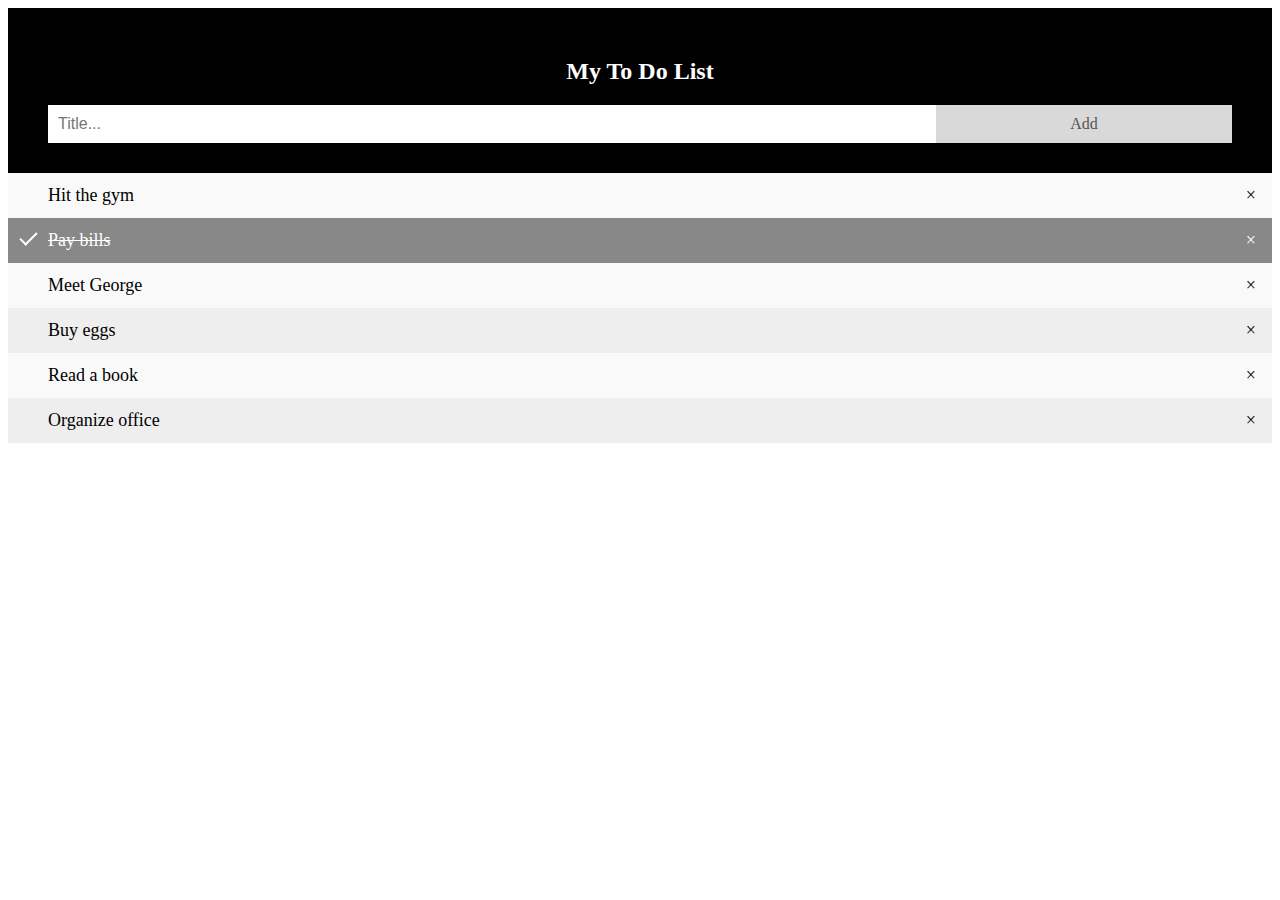
<file: Assignment 10(Todo App)/index.html>
<!DOCTYPE html>
<html lang="en">
<head>
    <meta charset="UTF-8">
    <meta name="viewport" content="width=device-width, initial-scale=1.0">
    <title>Document</title>
    <link rel="stylesheet" href="style.css" />
</head>
<body>
    <div id="myDIV" class="header">
        <h2>My To Do List</h2>
        <input type="text" id="myInput" placeholder="Title...">
        <span onclick="newElement()" class="addBtn">Add</span>
      </div>
      
      <ul id="myUL">
        <li>Hit the gym</li>
        <li class="checked">Pay bills</li>
        <li>Meet George</li>
        <li>Buy eggs</li>
        <li>Read a book</li>
        <li>Organize office</li>
      </ul>
      <script>
          var myNodelist = document.getElementsByTagName("LI");
var i;
for (i = 0; i < myNodelist.length; i++) {
  var span = document.createElement("SPAN");
  var txt = document.createTextNode("\u00D7");
  span.className = "close";
  span.appendChild(txt);
  myNodelist[i].appendChild(span);
}

// Click on a close button to hide the current list item
var close = document.getElementsByClassName("close");
var i;
for (i = 0; i < close.length; i++) {
  close[i].onclick = function() {
    var div = this.parentElement;
    div.style.display = "none";
  }
}

// Add a "checked" symbol when clicking on a list item
var list = document.querySelector('ul');
list.addEventListener('click', function(ev) {
  if (ev.target.tagName === 'LI') {
    ev.target.classList.toggle('checked');
  }
}, false);

// Create a new list item when clicking on the "Add" button
function newElement() {
  var li = document.createElement("li");
  var inputValue = document.getElementById("myInput").value;
  var t = document.createTextNode(inputValue);
  li.appendChild(t);
  if (inputValue === '') {
    alert("You must write something!");
  } else {
    document.getElementById("myUL").appendChild(li);
  }
  document.getElementById("myInput").value = "";

  var span = document.createElement("SPAN");
  var txt = document.createTextNode("\u00D7");
  span.className = "close";
  span.appendChild(txt);
  li.appendChild(span);

  for (i = 0; i < close.length; i++) {
    close[i].onclick = function() {
      var div = this.parentElement;
      div.style.display = "none";
    }
  }
}
      </script>
</body>
</html>
</file>
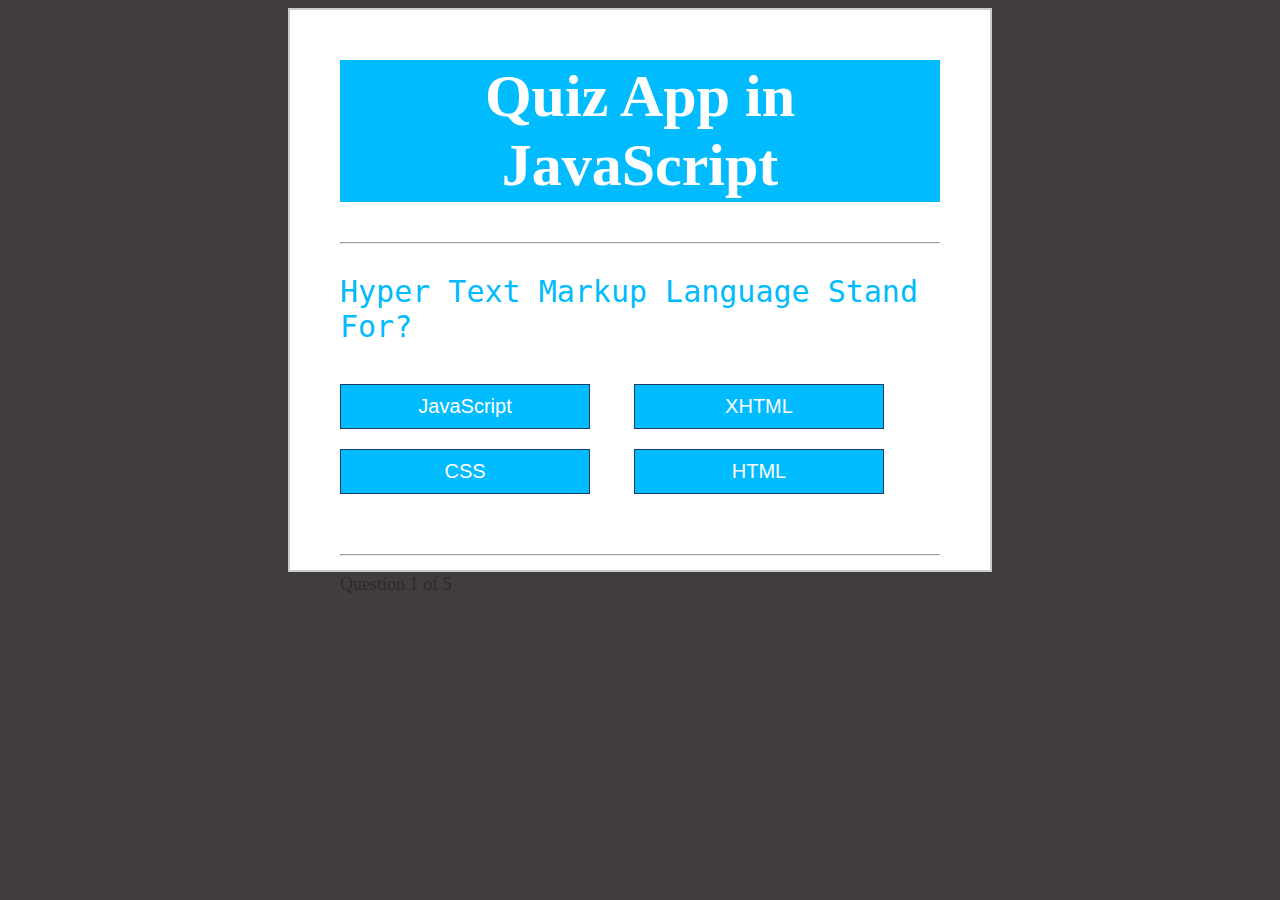
<file: assignment 11/index.html>
<!DOCTYPE html>
<!-- code by webdevtrick (https://webdevtrick.com) -->
<html>
<head lang="en">
    <meta charset="UTF-8">
    <title>Quiz</title>
    <link rel="stylesheet" type="text/css" href="style.css">
</head>
<body>
    <div class="grid">
        <div id="quiz">
            <h1>Quiz App in JavaScript  </h1>
            <hr style="margin-bottom: 20px">

            <p id="question"></p>

            <div class="buttons">
                <button id="btn0"><span id="choice0"></span></button>
                <button id="btn1"><span id="choice1"></span></button>
                <button id="btn2"><span id="choice2"></span></button>
                <button id="btn3"><span id="choice3"></span></button>
            </div>

            <hr style="margin-top: 50px">
            <footer>
                <p id="progress">Question x of y</p>
            </footer>
        </div>
    </div>


<script src="question.js"></script>

</body>
</html>
</file>
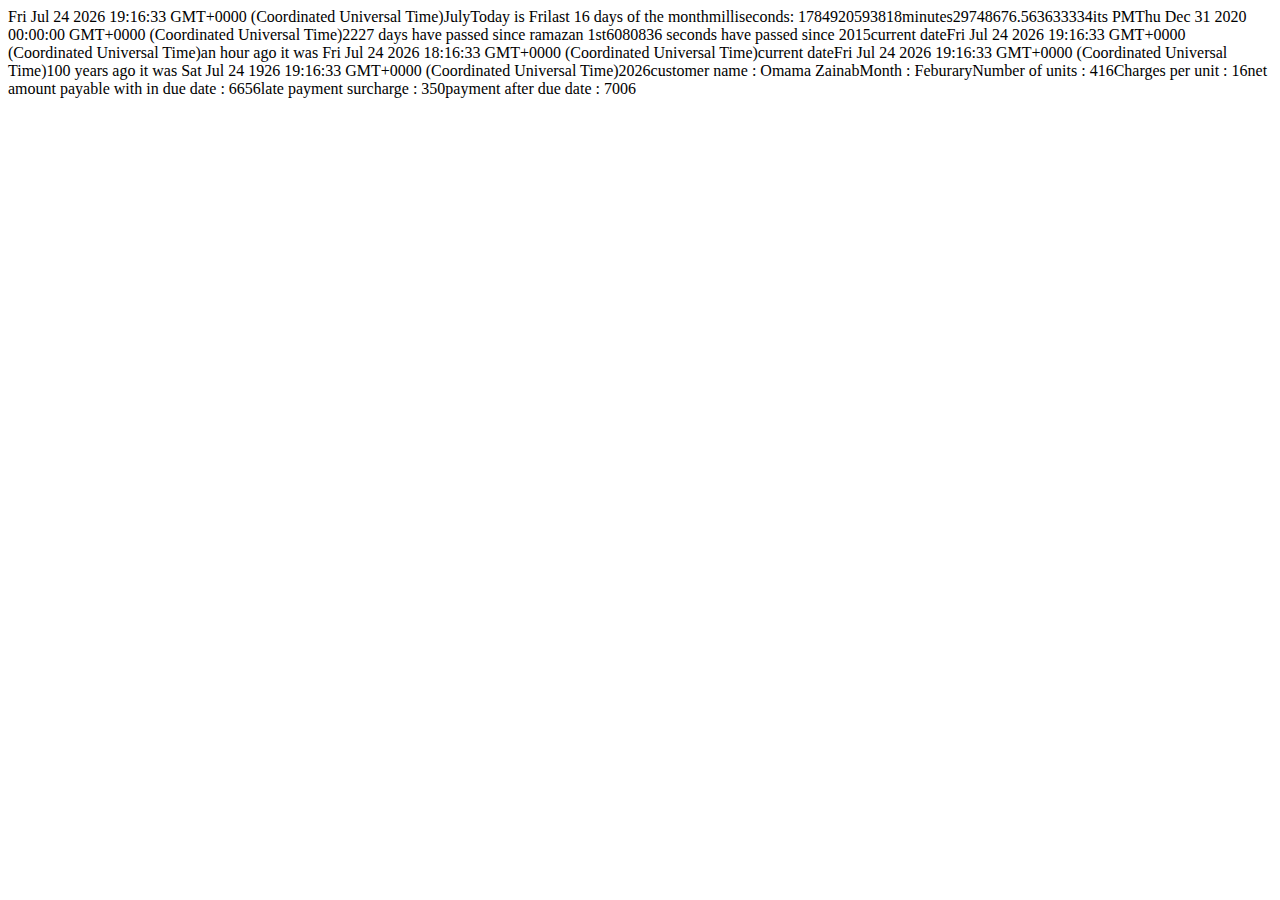
<file: assignment 6/index.html>
<!DOCTYPE html>
<html lang="en">
<head>
    <meta charset="UTF-8">
    <meta name="viewport" content="width=\, initial-scale=1.0">

    <title>Document</title>
</head>
<body>
    <script src="chapter 31-34.js"></script>
</body>
</html>
</file>
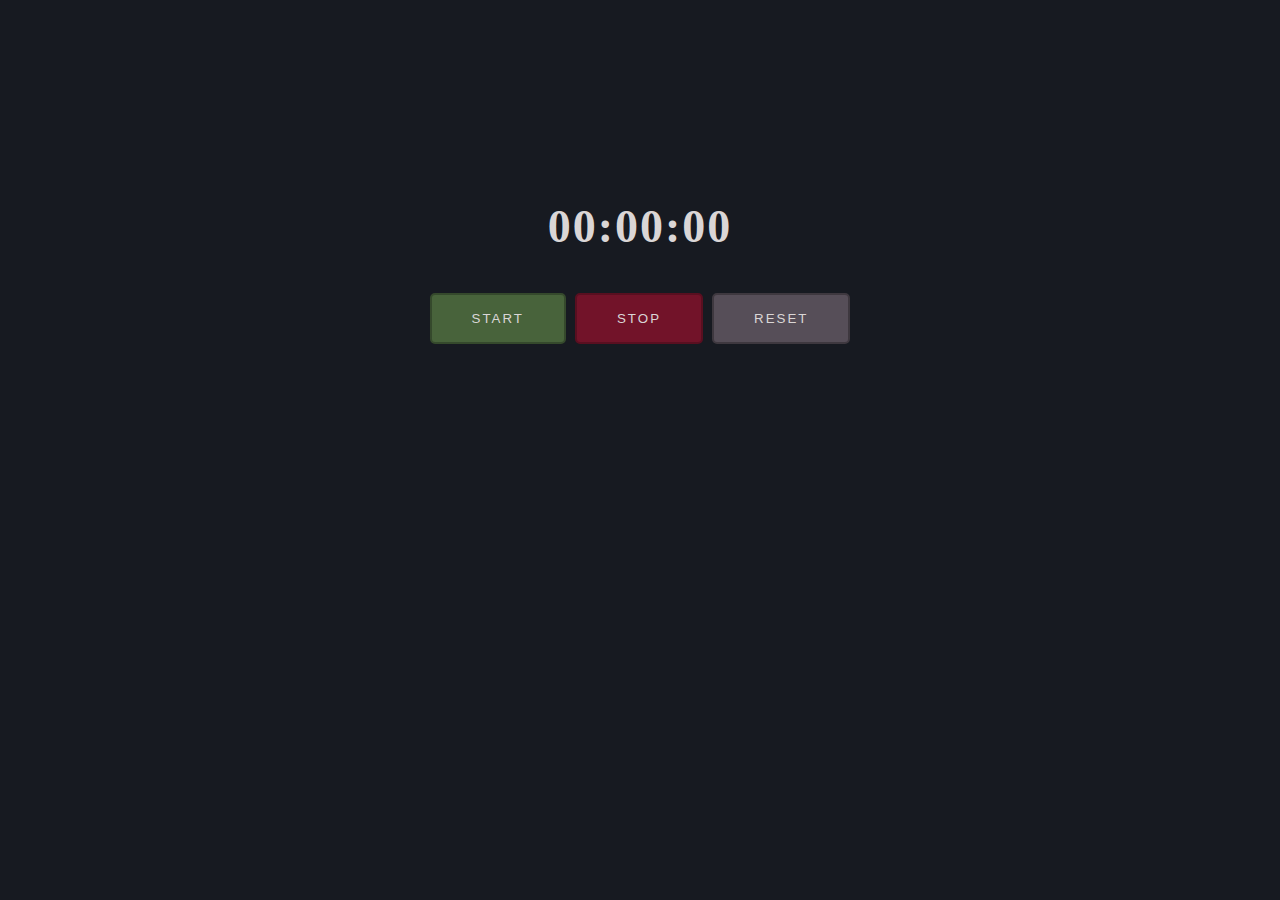
<file: Assignment 8(Stop watch)/index.html>
<!DOCTYPE html>
<html lang="en">
<head>
    <meta charset="UTF-8">
    <meta name="viewport" content="width=device-width, initial-scale=1.0">
    <title>Document</title>
    <link href="style.css" rel="stylesheet" type="text/css" media="all">

</head>
    <link href="style.css" rel="stylesheet" type="text/css" media="all">

<body>

<h2><time>00:00:00</time></h2>
<button id="start">START</button>
<button id="stop">STOP</button>
<button id="clear">RESET</button>

</body>
<script>
    var h1 = document.getElementsByTagName('h2')[0],
    start = document.getElementById('start'),
    stop = document.getElementById('stop'),
    clear = document.getElementById('clear'),
    seconds = 0, minutes = 0, hours = 0,
    t;

function add() {
    seconds++;
    if (seconds >= 60) {
        seconds = 0;
        minutes++;
        if (minutes >= 60) {
            minutes = 0;
            hours++;
        }
    }
    
    h1.textContent = (hours ? (hours > 9 ? hours : "0" + hours) : "00") + ":" + (minutes ? (minutes > 9 ? minutes : "0" + minutes) : "00") + ":" + (seconds > 9 ? seconds : "0" + seconds);

    timer();
}
function timer() {
    t = setTimeout(add, 1000);
}
timer();


/* Start button */
start.onclick = timer;

/* Stop button */
stop.onclick = function() {
    clearTimeout(t);
}

/* Clear button */
clear.onclick = function() {
    h1.textContent = "00:00:00";
    seconds = 0; minutes = 0; hours = 0;
}
</script>
</html>
</file>
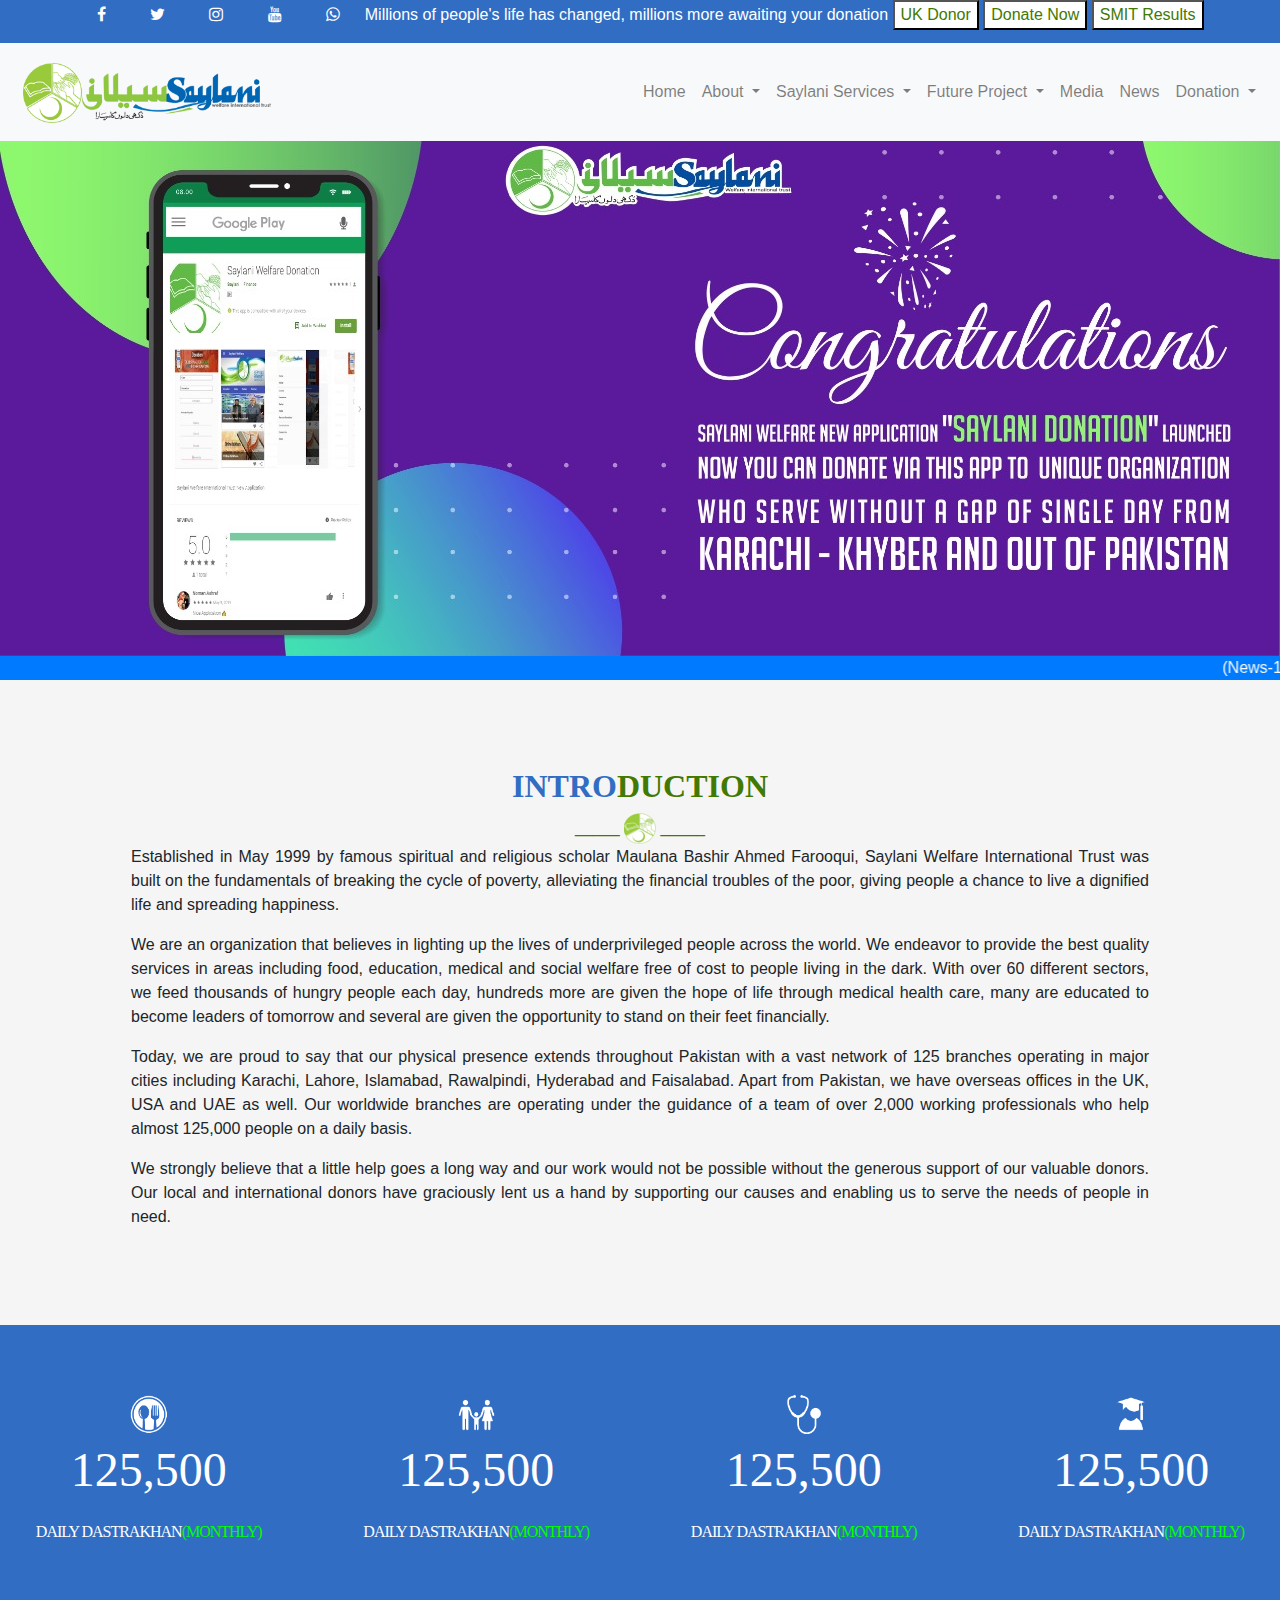
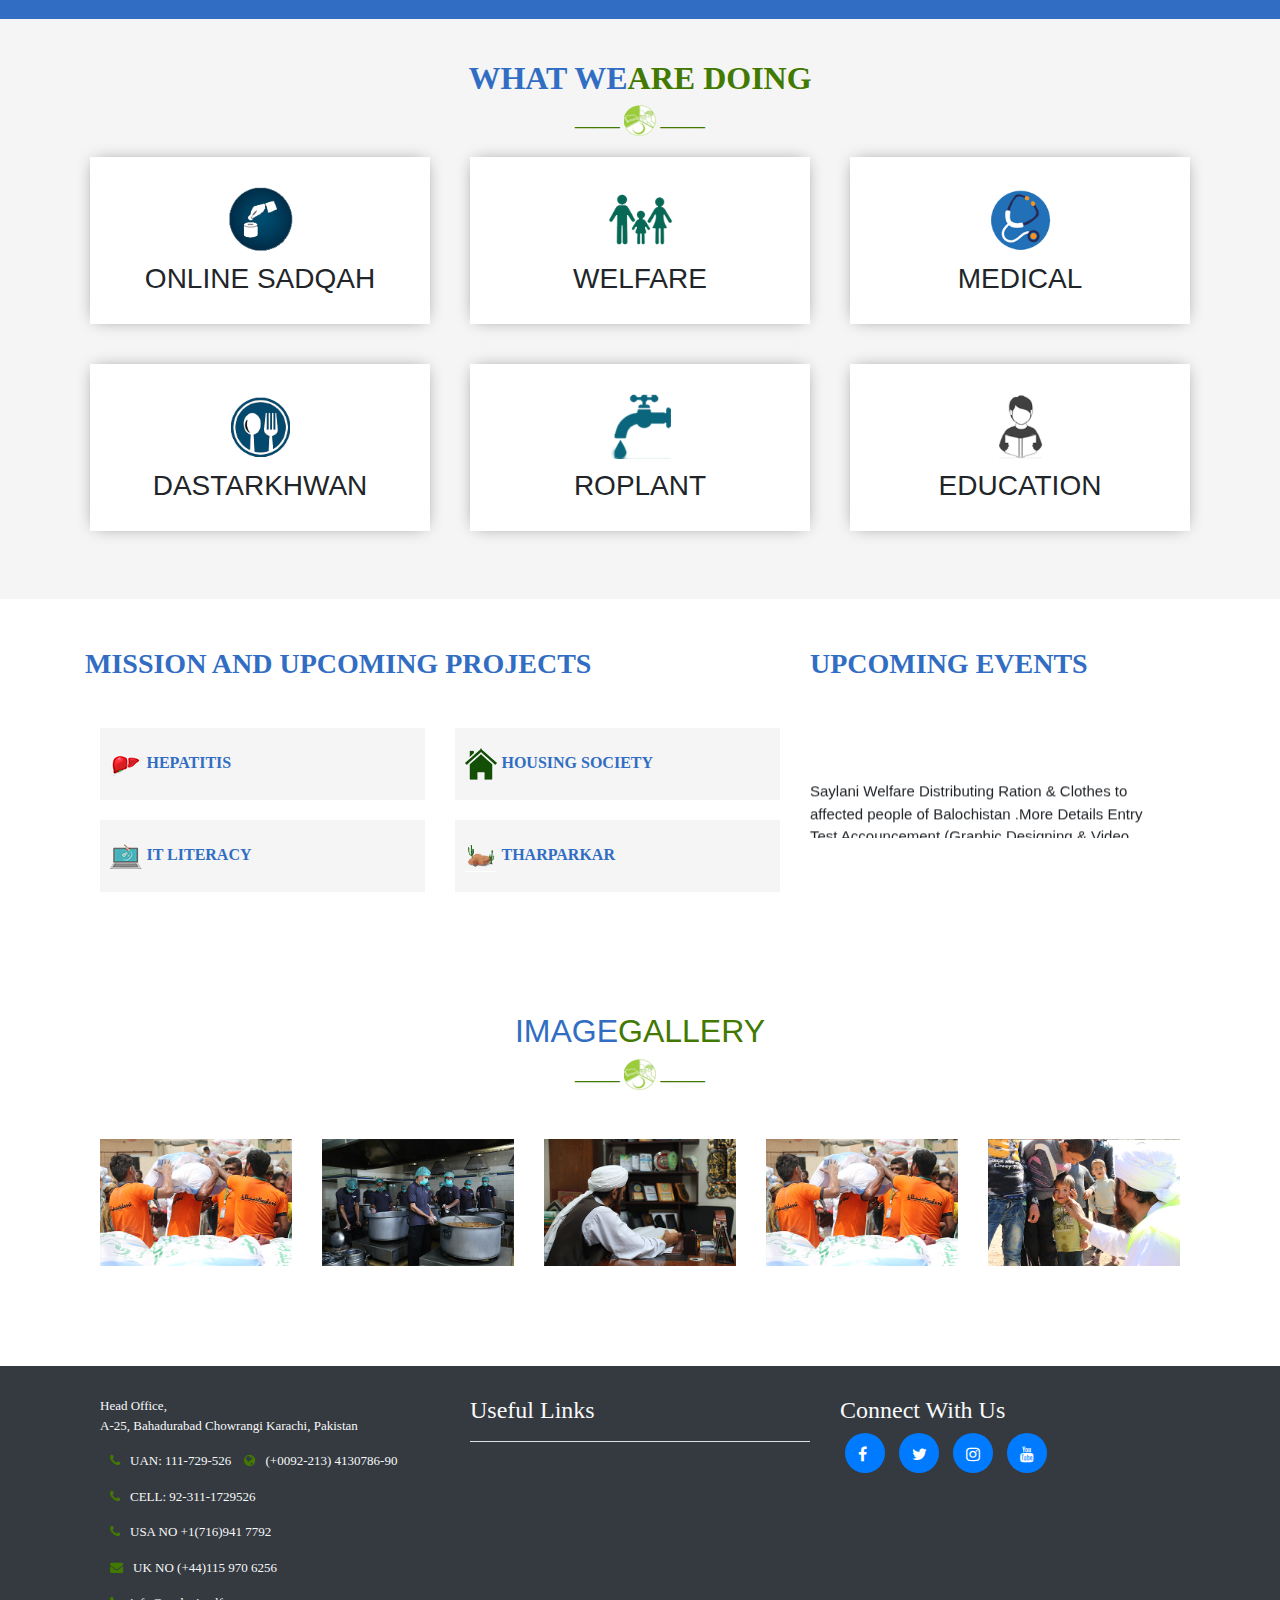
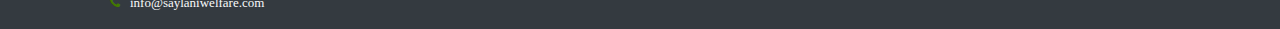
<file: assignment3/index.html>
<!DOCTYPE html>
<html lang="en">

<head>
    <meta charset="UTF-8">
    <meta name="viewport" content="width=device-width, initial-scale=1.0">
    <title>Document</title>
    <link rel="stylesheet" href="https://cdnjs.cloudflare.com/ajax/libs/font-awesome/4.7.0/css/font-awesome.min.css">
    <link rel="stylesheet" href="https://maxcdn.bootstrapcdn.com/bootstrap/4.0.0/css/bootstrap.min.css"
        integrity="sha384-Gn5384xqQ1aoWXA+058RXPxPg6fy4IWvTNh0E263XmFcJlSAwiGgFAW/dAiS6JXm" crossorigin="anonymous">
    <link rel="stylesheet" href="css/navbar_1.css">
    <link rel="stylesheet" href="css/section1&2.css">
    <link rel="stylesheet" href="css/section3.css">
    <link rel="stylesheet" href="css/section4.css">
    <link rel="stylesheet" href="css/footer.css">
    <style>
        .logo {
            height: 8vh;
        }

        .dropdown-menu {
            border: none;
            /* background-color: inherit; */
        }

        .green-text {
            color: #427900;
        }

        .carousel-inner>img {
            width: 100%;
        }

        .nav-item:hover {
            background-color: #316DC3;
            border-radius: 22px;
            /* color: white !important; */
        }
        .nav-link:hover{
            color: white !important;
        }
    </style>
</head>

<body>
    <div class="nav1">
        <div class="social-sites">
            <ul>
                <li><span><i class="fa fa-facebook"></i></span></li>
                <li> <span><i class="fa fa-twitter"></i></span></li>
                <li><span><i class="fa fa-instagram"></i></span></li>
                <li><span><i class="fa fa-youtube"></i></span></li>
                <li><span><i class="fa fa-whatsapp"></i></span></li>
            </ul>
        </div>

        <div class="headline">
            <p>Millions of people's life has changed, millions more awaiting your donation</p>
        </div>
        <div class="header-buttons">
            <button>UK Donor</button>
            <button>Donate Now</button>
            <button>SMIT Results</button>
        </div>
    </div>

    <div class="sticky-top">
        <nav class="navbar navbar-expand-md navbar-light bg-light sticky-top">
            <a class="navbar-brand" href="#"><img src="images/Saylani-logo.png" class="logo" alt=""></a>
            <button class="navbar-toggler" type="button" data-toggle="collapse" data-target="#navbarNav"
                aria-controls="navbarNav" aria-expanded="false" aria-label="Toggle navigation">
                <span class="navbar-toggler-icon"></span>
            </button>
            <div class="collapse navbar-collapse" id="navbarNav">
                <ul class="navbar-nav ml-auto">
                    <li class="nav-item">
                        <a class="nav-link" href="#">Home</a>
                    </li>
                    <li class="nav-item dropdown">
                        <a class="nav-link dropdown-toggle" href="#" id="navbarDropdown" role="button"
                            data-toggle="dropdown" aria-haspopup="true" aria-expanded="false">
                            About
                        </a>
                        <div class="dropdown-menu" aria-labelledby="navbarDropdown">
                            <a class="dropdown-item" href="#">Introduction</a>
                            <a class="dropdown-item" href="#">Chairman Message</a>
                            <a class="dropdown-item" href="#">Saylani Annual Report</a>
                        </div>
                    </li>
                    <li class="nav-item dropdown">
                        <a class="nav-link dropdown-toggle" href="#" id="navbarDropdown" role="button"
                            data-toggle="dropdown" aria-haspopup="true" aria-expanded="false">
                            Saylani Services
                        </a>
                        <div class="dropdown-menu" aria-labelledby="navbarDropdown">
                            <a class="dropdown-item" href="#">Education</a>
                            <a class="dropdown-item" href="#">Medical</a>
                            <a class="dropdown-item" href="#">Welfare</a>
                            <a class="dropdown-item" href="#">Hajj Application form</a>
                            <a class="dropdown-item" href="#">Saylani Dastarkhwan</a>
                            <a class="dropdown-item" href="#">Saylani RO Plant</a>
                            <a class="dropdown-item" href="#">Online Sadqah</a>
                            <a class="dropdown-item" href="#">Online Taweezat/ Istekhara</a>
                        </div>
                    </li>

                    <li class="nav-item dropdown">
                        <a class="nav-link dropdown-toggle" href="#" id="navbarDropdown" role="button"
                            data-toggle="dropdown" aria-haspopup="true" aria-expanded="false">
                            Future Project
                        </a>
                        <div class="dropdown-menu" aria-labelledby="navbarDropdown">
                            <a class="dropdown-item" href="#">Saylani University</a>
                            <a class="dropdown-item" href="#">Saylani City</a>
                        </div>
                    </li>
                    <li class="nav-item">
                        <a class="nav-link" href="#">Media</a>
                    </li>
                    <li class="nav-item">
                        <a class="nav-link" href="#">News</a>
                    </li>
                    <li class="nav-item dropdown">
                        <a class="nav-link dropdown-toggle" href="#" id="navbarDropdown" role="button"
                            data-toggle="dropdown" aria-haspopup="true" aria-expanded="false">
                            Donation
                        </a>
                        <div class="dropdown-menu" aria-labelledby="navbarDropdown">
                            <a class="dropdown-item" href="#">Bank Details</a>
                            <a class="dropdown-item" href="#">Sadqa</a>
                            <a class="dropdown-item" href="#">Aqiqa</a>
                            <a class="dropdown-item" href="#">Other Donation</a>
                            <a class="dropdown-item" href="#">Corona Effecties</a>
                            <a class="dropdown-item" href="#">Ramzan - 2020</a>
                            <a class="dropdown-item" href="#">Contact Us</a>
                        </div>
                    </li>
                </ul>
            </div>
        </nav>
    </div>


    <!-- //crousel -->
    <div id="carouselExampleSlidesOnly" class="carousel slide" data-ride="carousel">
        <div class="carousel-inner">
            <div class="carousel-item active">
                <img src="images/Banner.jpeg" class="d-block w-100" alt="...">
            </div>
            <div class="carousel-item">
                <img src="images/BloodBank_Slider.jpg" class="d-block w-100" alt="...">
            </div>
            <div class="carousel-item">
                <img src="images/slider1.png" class="d-block w-100" alt="...">
            </div>
        </div>
    </div>




    <marquee behavior="" direction="" class="bg-primary text-light">
        (News-1 Dated:15-06-2019) PIAICNext Phase Admission in Islamabad And Faisalabad" . More Details (News-2
        Dated:15-05-201
        Dr Jamil Ahmed (Additional Inspector General of Police) & Atiqmir Visit
        Saylani Welfare International Trust, Saylani Mass I.T. Training. </marquee>



    <section>
        <div class="introduction ">
            <h2 class="text-center"><span class="blue-text">INTRO</span><span class="green-text">DUCTION</span></h2>
            <div class="text-center">
                <span class="green-text">_____</span>
                <img src="images/favicon.png" alt="">
                <span class="green-text">_____</span>
            </div>
            <div class="container text-justify">
                <div class="container">
                    <p>Established in May 1999 by famous spiritual and religious scholar Maulana Bashir Ahmed Farooqui,
                        Saylani Welfare International Trust was built on the fundamentals of breaking the cycle of
                        poverty,
                        alleviating the financial troubles of the poor, giving people a chance to live a dignified life
                        and
                        spreading happiness.</p>
                    <p>We are an organization that believes in lighting up the lives of underprivileged people across
                        the
                        world. We endeavor to provide the best quality services in areas including food, education,
                        medical
                        and social welfare free of cost to people living in the dark. With over 60 different sectors, we
                        feed thousands of hungry people each day, hundreds more are given the hope of life through
                        medical
                        health care, many are educated to become leaders of tomorrow and several are given the
                        opportunity
                        to stand on their feet financially. </p>
                    <p>Today, we are proud to say that our physical presence extends throughout Pakistan with a vast
                        network
                        of 125 branches operating in major cities including Karachi, Lahore, Islamabad, Rawalpindi,
                        Hyderabad and Faisalabad. Apart from Pakistan, we have overseas offices in the UK, USA and UAE
                        as
                        well. Our worldwide branches are operating under the guidance of a team of over 2,000 working
                        professionals who help almost 125,000 people on a daily basis.</p>
                    <p>We strongly believe that a little help goes a long way and our work would not be possible without
                        the
                        generous support of our valuable donors. Our local and international donors have graciously lent
                        us
                        a hand by supporting our causes and enabling us to serve the needs of people in need.</p>
                </div>
            </div>
        </div>

    </section>


    <section>
        <div class="row text-center  services">
            <div class="col-md-3 col-sm-6 service">
                <img src="images/icon_food_png.png" alt="">
                <p>125,500</p>
                <h6>DAILY DASTRAKHAN<span class="green-text2">(MONTHLY)</span></h6>
            </div>
            <div class="col-md-3 col-sm-6 service">
                <img src="images/icon_family_png.png" alt="">
                <p>125,500</p>
                <h6>DAILY DASTRAKHAN<span class="green-text2">(MONTHLY)</span></h6>
            </div>
            <div class="col-md-3 col-sm-6 service">
                <img src="images/icon_medical_png.png" alt="">
                <p>125,500</p>
                <h6>DAILY DASTRAKHAN<span class="green-text2">(MONTHLY)</span></h6>
            </div>
            <div class="col-md-3 col-sm-6 service">
                <img src="images/icon_education_png.png" alt="">
                <p>125,500</p>
                <h6>DAILY DASTRAKHAN<span class="green-text2">(MONTHLY)</span></h6>
            </div>
        </div>
    </section>


    <section class="section3 pb-5">
        <h2><span class="blue-text">WHAT WE</span><span class="green-text">ARE DOING</span></h2>
        <div class="text-center">
            <span class="green-text">_____</span>
            <img src="images/favicon.png" alt="">
            <span class="green-text">_____</span>
        </div>

        <div class="container purposes">
            <div class="row  text-center">
                <div class="col-md-4 purpose">
                    <div>
                        <img class="sec3-img" src="images/onlinesadqah.png" alt="">
                        <h3>ONLINE SADQAH</h3>
                    </div>
                </div>
                <div class="col-md-4 purpose">
                    <div>
                        <img class="sec3-img" src="images/welfare.png" alt="">
                        <h3>WELFARE</h3>
                    </div>

                </div>
                <div class="col-md-4 purpose">
                    <div>
                        <img class="sec3-img" src="images/medical.png" alt="">
                        <h3>MEDICAL</h3>
                    </div>

                </div>
                <div class="col-md-4 purpose">
                    <div>
                        <img class="sec3-img" src="images/Dastarkhwan.png" alt="">
                        <h3>DASTARKHWAN</h3>
                    </div>

                </div>
                <div class="col-md-4 purpose">
                    <div>
                        <img class="sec3-img" src="images/ROPLANT.png" alt="">
                        <h3>ROPLANT</h3>
                    </div>

                </div>
                <div class="col-md-4 purpose">
                    <div>
                        <img class="sec3-img" src="images/education.png" alt="">
                        <h3>EDUCATION</h3>
                    </div>

                </div>
            </div>
        </div>

    </section>


    <section class="section4">
        <div class="row container mx-auto pt-5">
            <div class="col-md-8 col-sm-12 row missions">
                <h3 class="mb-5 blue-text">MISSION AND UPCOMING PROJECTS</h3>
                <div class="col-md-6 mission">
                    <div> <img src="images/Hepatitis.png" alt=""> <span class="mission-name blue-text">HEPATITIS</span>
                    </div>
                </div>
                <div class="col-md-6 mission">
                    <div><img src="images/housing.png" alt=""> <span class="mission-name blue-text">HOUSING
                            SOCIETY</span></div>
                </div>
                <div class="col-md-6 mission">
                    <div><img src="images/IT.png" alt=""> <span class="mission-name blue-text">IT LITERACY</span></div>
                </div>
                <div class="col-md-6 mission">
                    <div> <img src="images/tharparkar.png" alt=""> <span
                            class="mission-name blue-text">THARPARKAR</span></div>
                </div>
            </div>
            <div class="col-md-4 col-sm-12 events">
                <h3 class="blue-text">UPCOMING EVENTS</h3>
                <div>
                    <marquee behavior="" direction="up">Saylani Welfare Distributing Ration & Clothes to affected people
                        of Balochistan .More Details

                        Entry Test Accouncement (Graphic Designing & Video Editing/Animation Course) On Sunday 3rd March
                        2019 @ 11:00Am Vanue: 4rh Floor, Saylani Welfare International Trust HeadOffice Bahadurabad
                        .More Details

                        Dr Jamil Ahmed (Additional Inspector General of Police) & Atiqmir Visit Saylani Welfare
                        International Trust, Saylani Mass I.T. Training .More Details

                        PIAIC Entrance Exam Merit Ranking List Announced.More Details

                        President of Pakistan (Dr. Arif Alvi) Visited Saylani Welfare International Trust HeadOffice
                        Karachi. More Details</marquee>
                </div>
            </div>
        </div>
    </section>


    <section class="section5 mt-8">
        <h2 class="text-center"><span class="blue-text">IMAGE</span><span class="green-text">GALLERY</span></h2>
        <div class="text-center mb-5">
            <span class="green-text">_____</span>
            <img src="images/favicon.png" alt="">
            <span class="green-text">_____</span>
        </div>
        <div class="container row mx-auto images ">
            <div class="col image"><img src="images/rashan2.jpg" alt=""></div>
            <div class="col image"><img src="images/food.jpg" alt=""></div>
            <div class="col image"><img src="images/hazrat.jpg" alt=""></div>
            <div class="col image"><img src="images/rashan2 (1).jpg" alt=""></div>
            <div class="col image"><img src="images/hazrat2.jpg" alt=""></div>
        </div>
    </section>


    <footer class="bg-dark">
        <div class="container row mx-auto text-light">
            <div class="col-md-4 contact ">
                <p>Head Office,<br>
                    A-25, Bahadurabad Chowrangi Karachi, Pakistan</p>
                <p><i class="fa fa-phone"></i>UAN: 111-729-526 <span><i class="fa fa-globe"></i>(+0092-213)
                        4130786-90</span></p>
                <p><i class="fa fa-phone"></i>CELL: 92-311-1729526</p>
                <p><i class="fa fa-phone"></i>USA NO +1(716)941 7792</p>
                <p><i class="fa fa-envelope"></i>UK NO (+44)115 970 6256</p>
                <p><i class="fa fa-phone"></i>info@saylaniwelfare.com</p>
            </div>
            <div class="col-md-4">
                <h4>
                    Useful Links
                </h4>
                <hr class="text-light bg-light">
            </div>
            <div class="col-md-4">
                <h4>
                    Connect With Us
                </h4>
                <div class="footer-icons">
                    <i class="fa fa-facebook bg-primary"></i>
                    <i class="fa fa-twitter bg-primary"></i>
                    <i class="fa fa-instagram bg-primary"></i>
                    <i class="fa fa-youtube bg-primary"></i>
                </div>
            </div>
        </div>
    </footer>



    <script src="https://code.jquery.com/jquery-3.2.1.slim.min.js"
        integrity="sha384-KJ3o2DKtIkvYIK3UENzmM7KCkRr/rE9/Qpg6aAZGJwFDMVNA/GpGFF93hXpG5KkN"
        crossorigin="anonymous"></script>
    <script src="https://cdnjs.cloudflare.com/ajax/libs/popper.js/1.12.9/umd/popper.min.js"
        integrity="sha384-ApNbgh9B+Y1QKtv3Rn7W3mgPxhU9K/ScQsAP7hUibX39j7fakFPskvXusvfa0b4Q"
        crossorigin="anonymous"></script>
    <script src="https://maxcdn.bootstrapcdn.com/bootstrap/4.0.0/js/bootstrap.min.js"
        integrity="sha384-JZR6Spejh4U02d8jOt6vLEHfe/JQGiRRSQQxSfFWpi1MquVdAyjUar5+76PVCmYl"
        crossorigin="anonymous"></script>
</body>

</html>
</file>
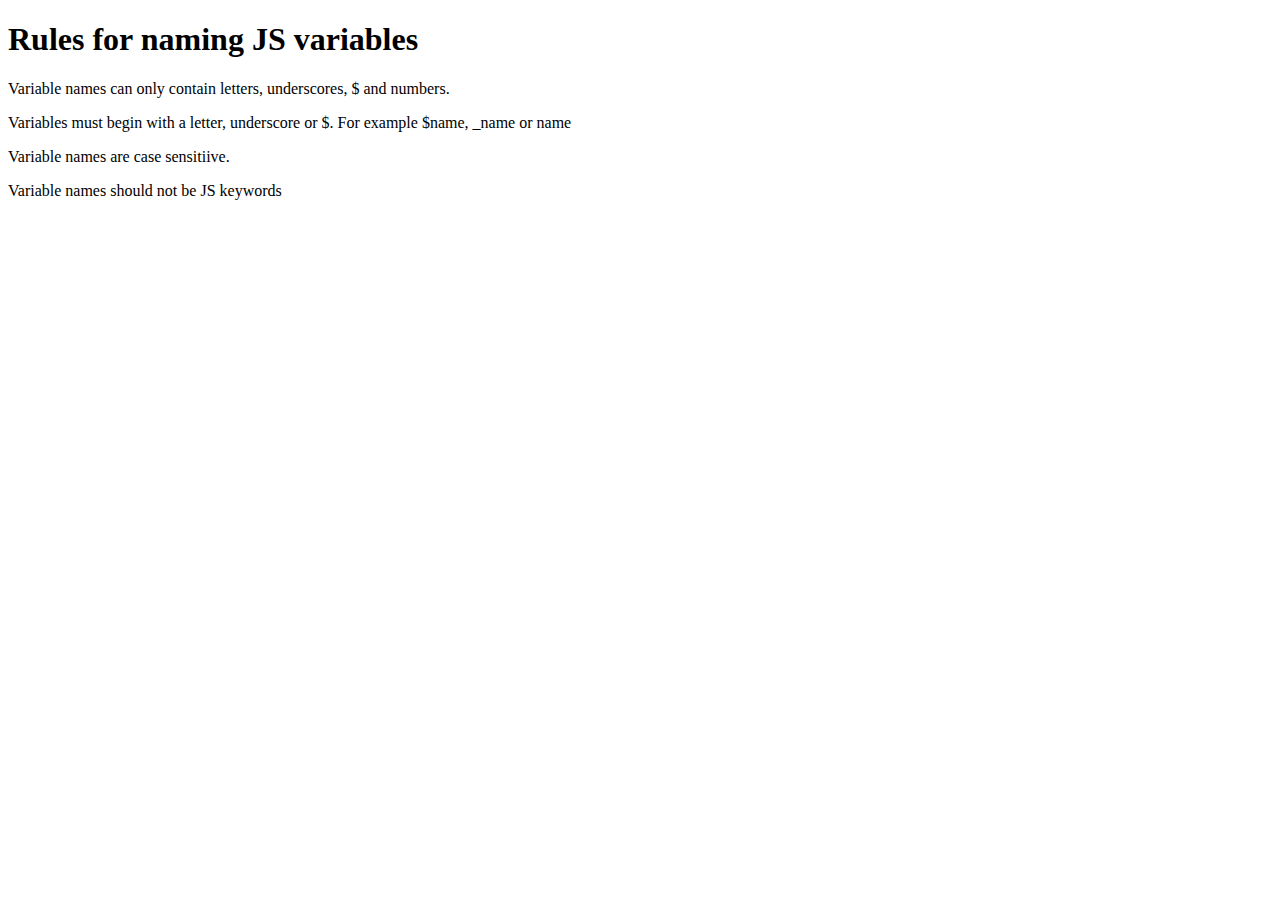
<file: assignment5/index.html>
<!DOCTYPE html>
<html lang="en">
<head>
    <meta charset="UTF-8">
    <meta name="viewport" content="width=device-width, initial-scale=1.0">
    <title>assignment5</title>
    <script src="app.js"></script>
</head>
<body>
    <h1>Rules for naming JS variables</h1>
    <p>Variable names can only contain letters, underscores, $ and numbers. </p>
    <p>Variables must begin with a letter, underscore or $. For example $name, _name or name</p>
    <p>Variable names are case sensitiive.</p>
    <p>Variable names should not be JS keywords</p>

    
</body>
</html>
</file>
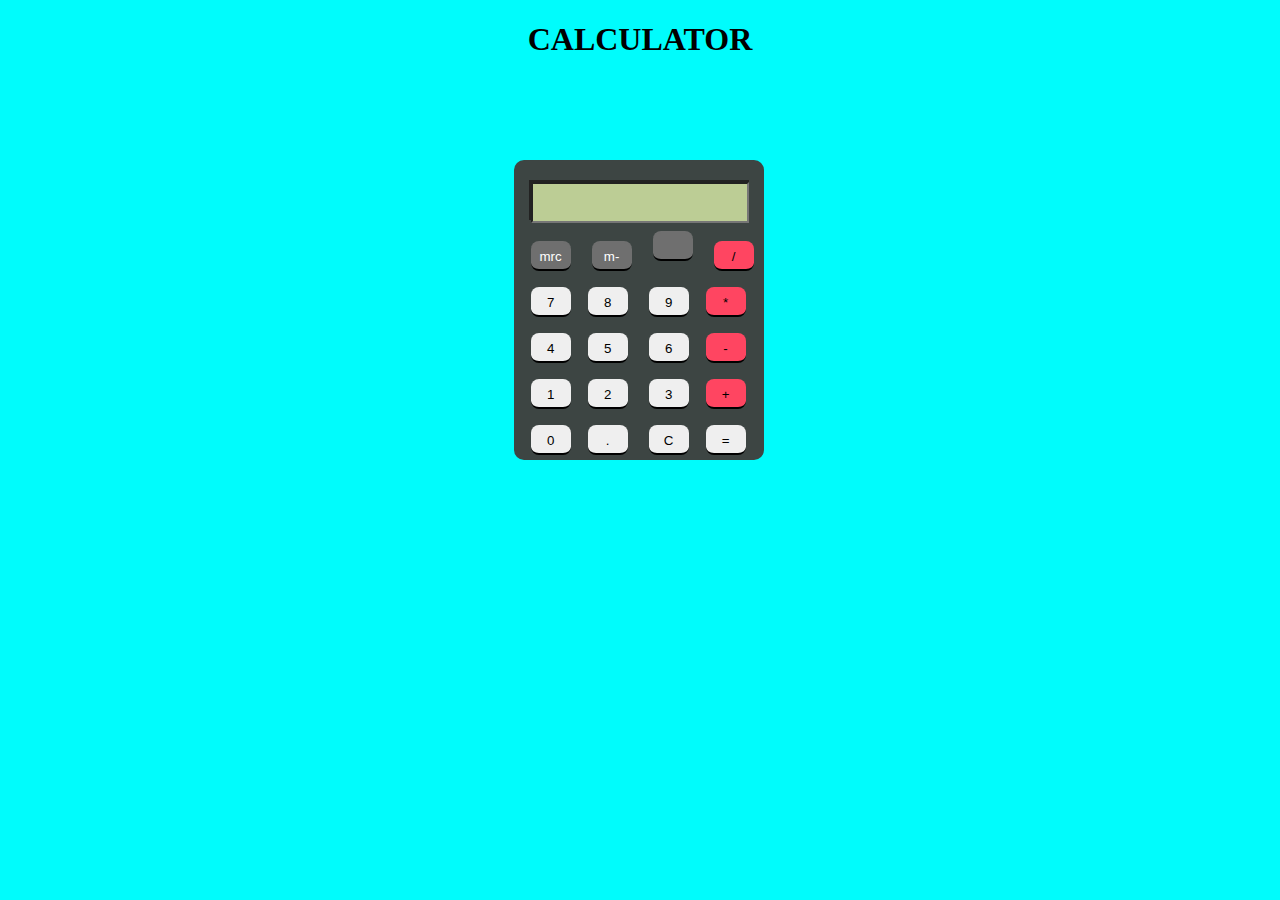
<file: assignment7/index.html>
<!DOCTYPE html>
<html lang="en">

<head>
    <meta charset="UTF-8">
    <meta name="viewport" content="width=device-width, initial-scale=1.0">
    <title>Document</title>
    <link href="style.css" rel="stylesheet" type="text/css" media="all">
</head>

<body>

    <h1 align="center">CALCULATOR</h1>
    <div class="box">
        <div class="display"><input type="text" readonly size="15" id="d"></div>
        <div class="keys">
            <p><input type="button" class="button gray" value="mrc" onclick='c("Created....................")'>
                <input type="button" class="button gray" value="m-" onclick='c("...............by............")'>
                <input type="button" class="button gray" value="
            m+" onclick='c(".....................Wardha")'>
                <input type="button" class="button pink" value="/" onclick='v("/")'></p>
            <p><input type="button" class="button black" value="7" onclick='v("7")'><input type="button"
                    class="button black" value="8" onclick='v("8")'>
                <input type="button" class="button black" value="9" onclick='v("9")'><input type="button"
                    class="button pink" value="*" onclick='v("*")'></p>
            <p><input type="button" class="button black" value="4" onclick='v("4")'><input type="button"
                    class="button black" value="5" onclick='v("5")'>
                <input type="button" class="button black" value="6" onclick='v("6")'><input type="button"
                    class="button pink" value="-" onclick='v("-")'></p>
            <p><input type="button" class="button black" value="1" onclick='v("1")'><input type="button"
                    class="button black" value="2" onclick='v("2")'>
                <input type="button" class="button black" value="3" onclick='v("3")'><input type="button"
                    class="button pink" value="+" onclick='v("+")'></p>
            <p><input type="button" class="button black" value="0" onclick='v("0")'><input type="button"
                    class="button black" value="." onclick='v(".")'>
                <input type="button" class="button black" value="C" onclick='c("")'><input type="button"
                    class="button orange" value="=" onclick='e()'></p>
        </div>
    </div>

    <script>
        function c(val) {
            document.getElementById("d").value = val;
        }

        function v(val) {
            document.getElementById("d").value += val;
        }

        function e() {
            try {
                c(eval(document.getElementById("d").value))
            } catch (e) {
                c('Error')
            }
        }
    </script>
</body>

</html>
</file>
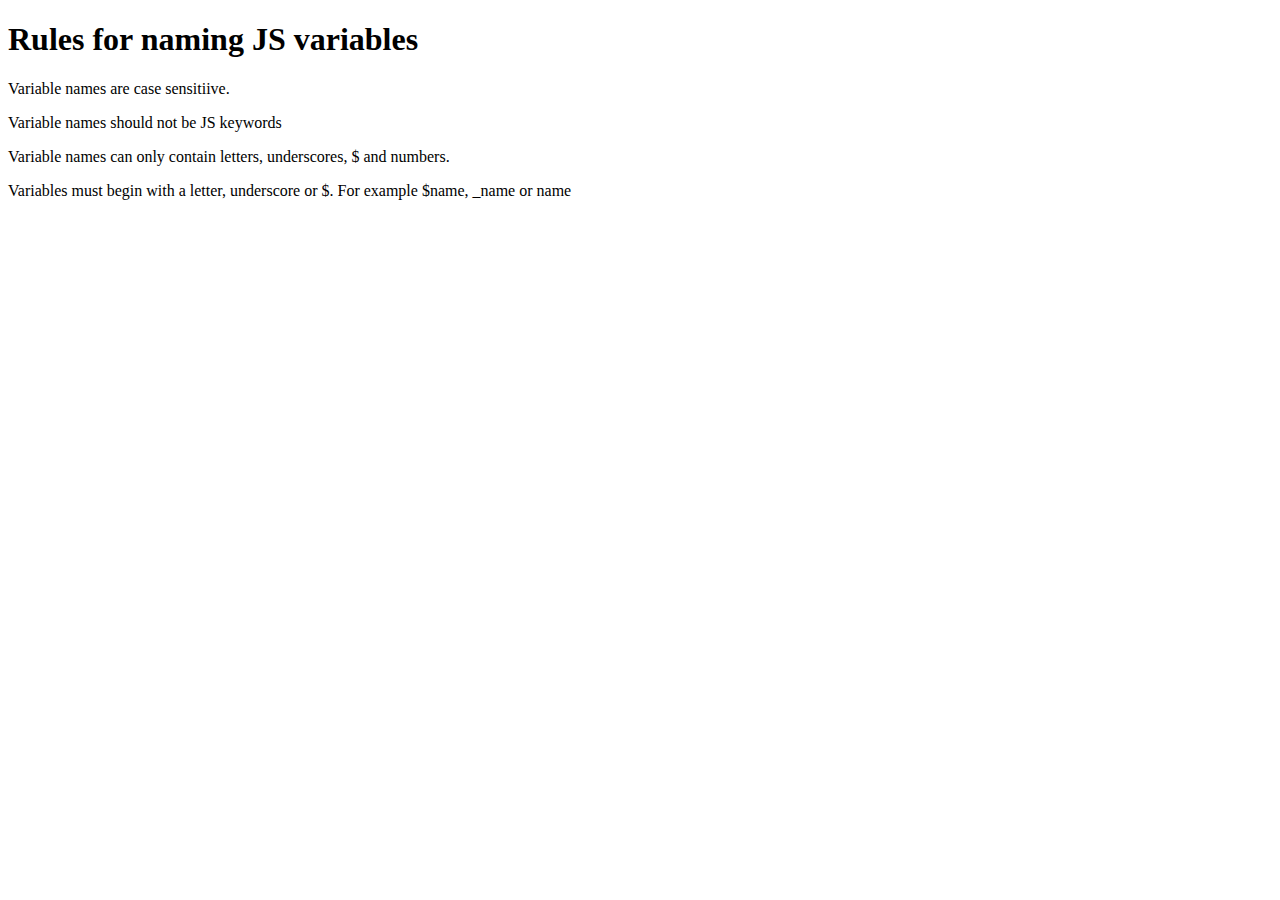
<file: Assignment 9/Assignment 5(CHAPTER 1-20)/index.html>
<!DOCTYPE html>
<html lang="en">
<head>
    <meta charset="UTF-8">
    <meta name="viewport" content="width=device-width, initial-scale=1.0">
    <title>Assignment 5 Saylani</title>
</head>
<body>
    <h1>Rules for naming JS variables</h1>
    <p>Variable names are case sensitiive.</p>
    <p>Variable names should not be JS keywords</p>
    <p>Variable names can only contain letters, underscores, $ and numbers. </p>
    <p>Variables must begin with a letter, underscore or $. For example $name, _name or name</p>
    
</body>
</html>
</file>
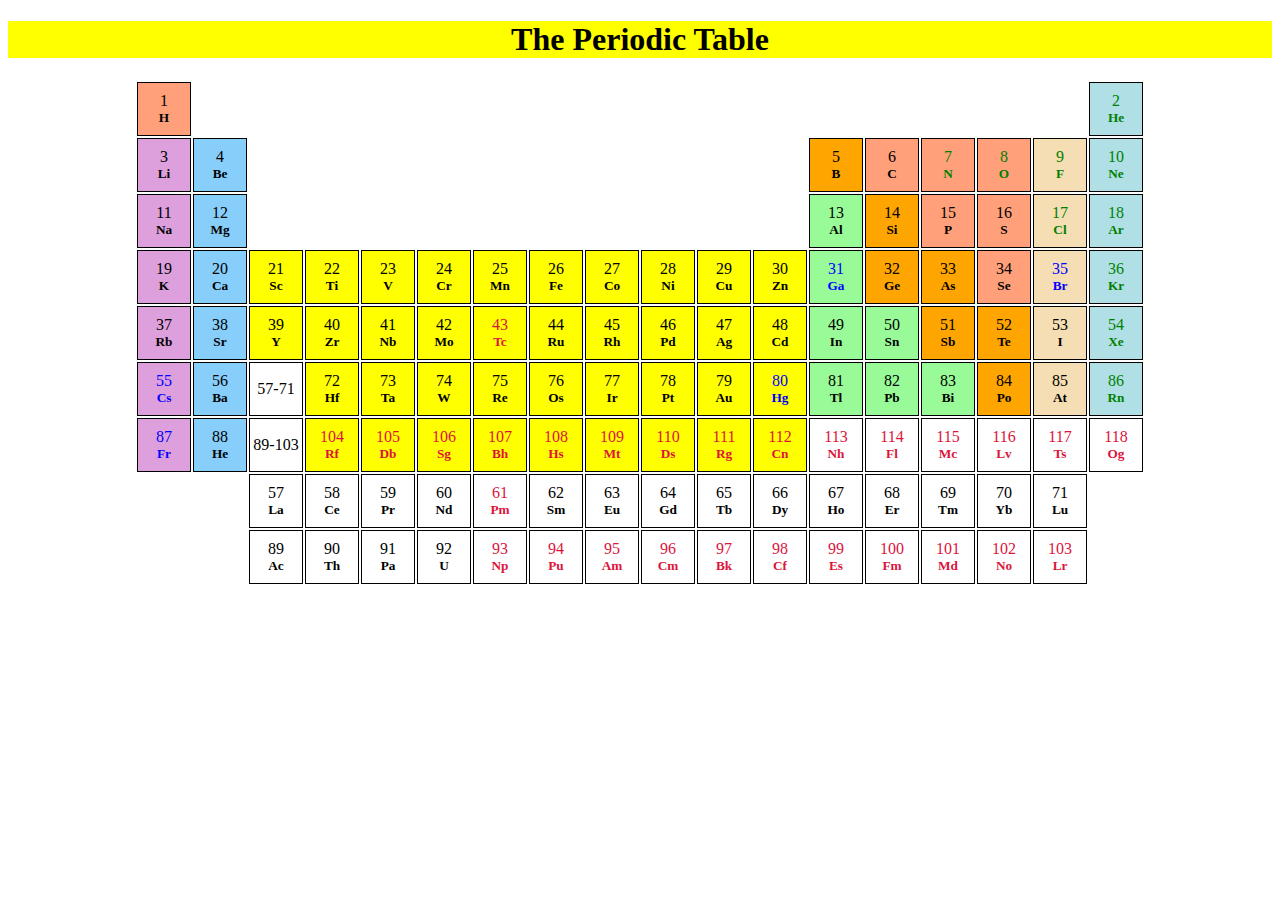
<file: assignment 1.html>
<!DOCTYPE html>
<html lang="en">
<head>
    <meta charset="UTF-8">
    <meta name="viewport" content="width=device-width, initial-scale=1.0">
    <title>Document</title>
    <style>
        p{
            margin: 0;
        }
        h5{
            margin: 0;
        }
        td{
            border: 1px solid black;
            width: 50px;
            height: 50px;
            text-align: center;
        }
        .invisible{
            width: 50px;
            height: 50px;
            border: none;
        }
        .purple{
            background-color: plum;
        }
        .pink{
            background-color: lightsalmon;   
        }
        .blue{
            background-color: lightskyblue;
        }
        .yellow{
            background-color: yellow;
        }
        .orange{
            background-color: orange;
        }
        .green{
            background-color: palegreen;
        }
        .lightblue{
            background-color: powderblue;
        }
        .wheat{
            background-color: wheat;
        }
        .bluetxt{
            color: blue;
        }
        .greentxt{
            color: green;
        }
        .redtxt{
            color: crimson;
        }

    </style>
</head>
<body>
    
    <h1 style="text-align: center; background-color: yellow;">The Periodic Table</h1>

    <table style="margin: 0 auto;">
        <tr>
            <td class="pink"><p>1</p><h5>H</h5></td>
            <td class="invisible"></td>
            <td class="invisible"></td>
            <td class="invisible"></td>
            <td class="invisible"></td>
            <td class="invisible"></td>
            <td class="invisible"></td>
            <td class="invisible"></td>
            <td class="invisible"></td>
            <td class="invisible"></td>
            <td class="invisible"></td>
            <td class="invisible"></td>
            <td class="invisible"></td>
            <td class="invisible"></td>
            <td class="invisible"></td>
            <td class="invisible"></td>
            <td class="invisible"></td>
            <td class="lightblue greentxt"><p>2</p><h5>He</h5></td>
        </tr>
        <tr>
            <td class="purple"><p>3</p><h5>Li</h5></td>
            <td class="blue"><p>4</p><h5>Be</h5></td>
            <td class="invisible"></td>
            <td class="invisible"></td>
            <td class="invisible"></td>
            <td class="invisible"></td>
            <td class="invisible"></td>
            <td class="invisible"></td>
            <td class="invisible"></td>
            <td class="invisible"></td>
            <td class="invisible"></td>
            <td class="invisible"></td>
            <td class="orange"><p>5</p><h5>B</h5></td>
            <td class="pink"><p>6</p><h5>C</h5></td>
            <td class="pink greentxt"><p>7</p><h5>N</h5></td>
            <td class="pink greentxt"><p>8</p><h5>O</h5></td>
            <td class="wheat greentxt"><p>9</p><h5>F</h5></td>
            <td class="lightblue greentxt"><p>10</p><h5>Ne</h5></td>
        </tr>
        <tr>
            <td class="purple"><p>11</p><h5>Na</h5></td>
            <td class="blue"><p>12</p><h5>Mg</h5></td>
            <td class="invisible"></td>
            <td class="invisible"></td>
            <td class="invisible"></td>
            <td class="invisible"></td>
            <td class="invisible"></td>
            <td class="invisible"></td>
            <td class="invisible"></td>
            <td class="invisible"></td>
            <td class="invisible"></td>
            <td class="invisible"></td>
            <td class="green"><p>13</p><h5>Al</h5></td>
            <td class="orange"><p>14</p><h5>Si</h5></td>
            <td class="pink"><p>15</p><h5>P</h5></td>
            <td class="pink"><p>16</p><h5>S</h5></td>
            <td class="wheat greentxt"><p>17</p><h5>Cl</h5></td>
            <td class="lightblue greentxt"><p>18</p><h5>Ar</h5></td>
        </tr>
        <tr>
            <td class="purple"><p>19</p><h5>K</h5></td>
            <td class="blue"><p>20</p><h5>Ca</h5></td>
            <td class="yellow"><p>21</p><h5>Sc</h5></td>
            <td class="yellow"><p>22</p><h5>Ti</h5></td>
            <td class="yellow"><p>23</p><h5>V</h5></td>
            <td class="yellow"><p>24</p><h5>Cr</h5></td>
            <td class="yellow"><p>25</p><h5>Mn</h5></td>
            <td class="yellow"><p>26</p><h5>Fe</h5></td>
            <td class="yellow"><p>27</p><h5>Co</h5></td>
            <td class="yellow"><p>28</p><h5>Ni</h5></td>
            <td class="yellow"><p>29</p><h5>Cu</h5></td>
            <td class="yellow"><p>30</p><h5>Zn</h5></td>
            <td class="green bluetxt"><p>31</p><h5>Ga</h5></td>
            <td class="orange"><p>32</p><h5>Ge</h5></td>
            <td class="orange"><p>33</p><h5>As</h5></td>
            <td class="pink"><p>34</p><h5>Se</h5></td>
            <td class="wheat bluetxt"><p>35</p><h5>Br</h5></td>
            <td class="lightblue greentxt"><p>36</p><h5>Kr</h5></td>
        </tr>
        <tr>
            <td class="purple"><p>37</p><h5>Rb</h5></td>
            <td class="blue"><p>38</p><h5>Sr</h5></td>
            <td class="yellow"><p>39</p><h5>Y</h5></td>
            <td class="yellow"><p>40</p><h5>Zr</h5></td>
            <td class="yellow"><p>41</p><h5>Nb</h5></td>
            <td class="yellow"><p>42</p><h5>Mo</h5></td>
            <td class="yellow redtxt"><p>43</p><h5>Tc</h5></td>
            <td class="yellow"><p>44</p><h5>Ru</h5></td>
            <td class="yellow"><p>45</p><h5>Rh</h5></td>
            <td class="yellow"><p>46</p><h5>Pd</h5></td>
            <td class="yellow"><p>47</p><h5>Ag</h5></td>
            <td class="yellow"><p>48</p><h5>Cd</h5></td>
            <td class="green"><p>49</p><h5>In</h5></td>
            <td class="green"><p>50</p><h5>Sn</h5></td>
            <td class="orange"><p>51</p><h5>Sb</h5></td>
            <td class="orange"><p>52</p><h5>Te</h5></td>
            <td class="wheat"><p>53</p><h5>I</h5></td>
            <td class="lightblue greentxt"><p>54</p><h5>Xe</h5></td>
        </tr>
        <tr>
            <td class="purple bluetxt"><p>55</p><h5>Cs</h5></td>
            <td class="blue"><p>56</p><h5>Ba</h5></td>
            <td class=""><p>57-71</p><h5></h5></td>
            <td class="yellow"><p>72</p><h5>Hf</h5></td>
            <td class="yellow"><p>73</p><h5>Ta</h5></td>
            <td class="yellow"><p>74</p><h5>W</h5></td>
            <td class="yellow"><p>75</p><h5>Re</h5></td>
            <td class="yellow"><p>76</p><h5>Os</h5></td>
            <td class="yellow"><p>77</p><h5>Ir</h5></td>
            <td class="yellow"><p>78</p><h5>Pt</h5></td>
            <td class="yellow"><p>79</p><h5>Au</h5></td>
            <td class="yellow bluetxt"><p>80</p><h5>Hg</h5></td>
            <td class="green"><p>81</p><h5>Tl</h5></td>
            <td class="green"><p>82</p><h5>Pb</h5></td>
            <td class="green"><p>83</p><h5>Bi</h5></td>
            <td class="orange"><p>84</p><h5>Po</h5></td>
            <td class="wheat"><p>85</p><h5>At</h5></td>
            <td class="lightblue greentxt"><p>86</p><h5>Rn</h5></td>
        </tr>
        <tr>
            
            <td class="purple bluetxt"><p>87</p><h5>Fr</h5></td>
            <td class="blue"><p>88</p><h5>He</h5></td>
            <td class=""><p>89-103</p><h5></h5></td>
            <td class="yellow redtxt"><p>104</p><h5>Rf</h5></td>
            <td class="yellow redtxt"><p>105</p><h5>Db</h5></td>
            <td class="yellow redtxt"><p>106</p><h5>Sg</h5></td>
            <td class="yellow redtxt"><p>107</p><h5>Bh</h5></td>
            <td class="yellow redtxt"><p>108</p><h5>Hs</h5></td>
            <td class="yellow redtxt"><p>109</p><h5>Mt</h5></td>
            <td class="yellow redtxt"><p>110</p><h5>Ds</h5></td>
            <td class="yellow redtxt"><p>111</p><h5>Rg</h5></td>
            <td class="yellow redtxt"><p>112</p><h5>Cn</h5></td>
            <td class="redtxt"><p>113</p><h5>Nh</h5></td>
            <td class="redtxt"><p>114</p><h5>Fl</h5></td>
            <td class="redtxt"><p>115</p><h5>Mc</h5></td>
            <td class="redtxt"><p>116</p><h5>Lv</h5></td>
            <td class="redtxt"><p>117</p><h5>Ts</h5></td>
            <td class="redtxt"><p>118</p><h5>Og</h5></td>
        </tr>
        <tr>
            <td class="invisible"></td>
            <td class="invisible"></td>
            <td><p>57</p><h5>La</h5></td>
            <td><p>58</p><h5>Ce</h5></td>
            <td><p>59</p><h5>Pr</h5></td>
            <td><p>60</p><h5>Nd</h5></td>
            <td class="redtxt"><p>61</p><h5>Pm</h5></td>
            <td><p>62</p><h5>Sm</h5></td>
            <td><p>63</p><h5>Eu</h5></td>
            <td><p>64</p><h5>Gd</h5></td>
            <td><p>65</p><h5>Tb</h5></td>
            <td><p>66</p><h5>Dy</h5></td>
            <td><p>67</p><h5>Ho</h5></td>
            <td><p>68</p><h5>Er</h5></td>
            <td><p>69</p><h5>Tm</h5></td>
            <td><p>70</p><h5>Yb</h5></td>
            <td><p>71</p><h5>Lu</h5></td>
            <td class="invisible"></td>
        </tr>
        <tr>
            <td class="invisible"></td>
            <td class="invisible"></td>
            <td><p>89</p><h5>Ac</h5></td>
            <td><p>90</p><h5>Th</h5></td>
            <td><p>91</p><h5>Pa</h5></td>
            <td><p>92</p><h5>U</h5></td>
            <td class="redtxt"><p>93</p><h5>Np</h5></td>
            <td class="redtxt"><p>94</p><h5>Pu</h5></td>
            <td class="redtxt"><p>95</p><h5>Am</h5></td>
            <td class="redtxt"><p>96</p><h5>Cm</h5></td>
            <td class="redtxt"><p>97</p><h5>Bk</h5></td>
            <td class="redtxt"><p>98</p><h5>Cf</h5></td>
            <td class="redtxt"><p>99</p><h5>Es</h5></td>
            <td class="redtxt"><p>100</p><h5>Fm</h5></td>
            <td class="redtxt"><p>101</p><h5>Md</h5></td>
            <td class="redtxt"><p>102</p><h5>No</h5></td>
            <td class="redtxt"><p>103</p><h5>Lr</h5></td>
            <td class="invisible"></td>
        </tr>
    </table>

</body>
</html>
</file>
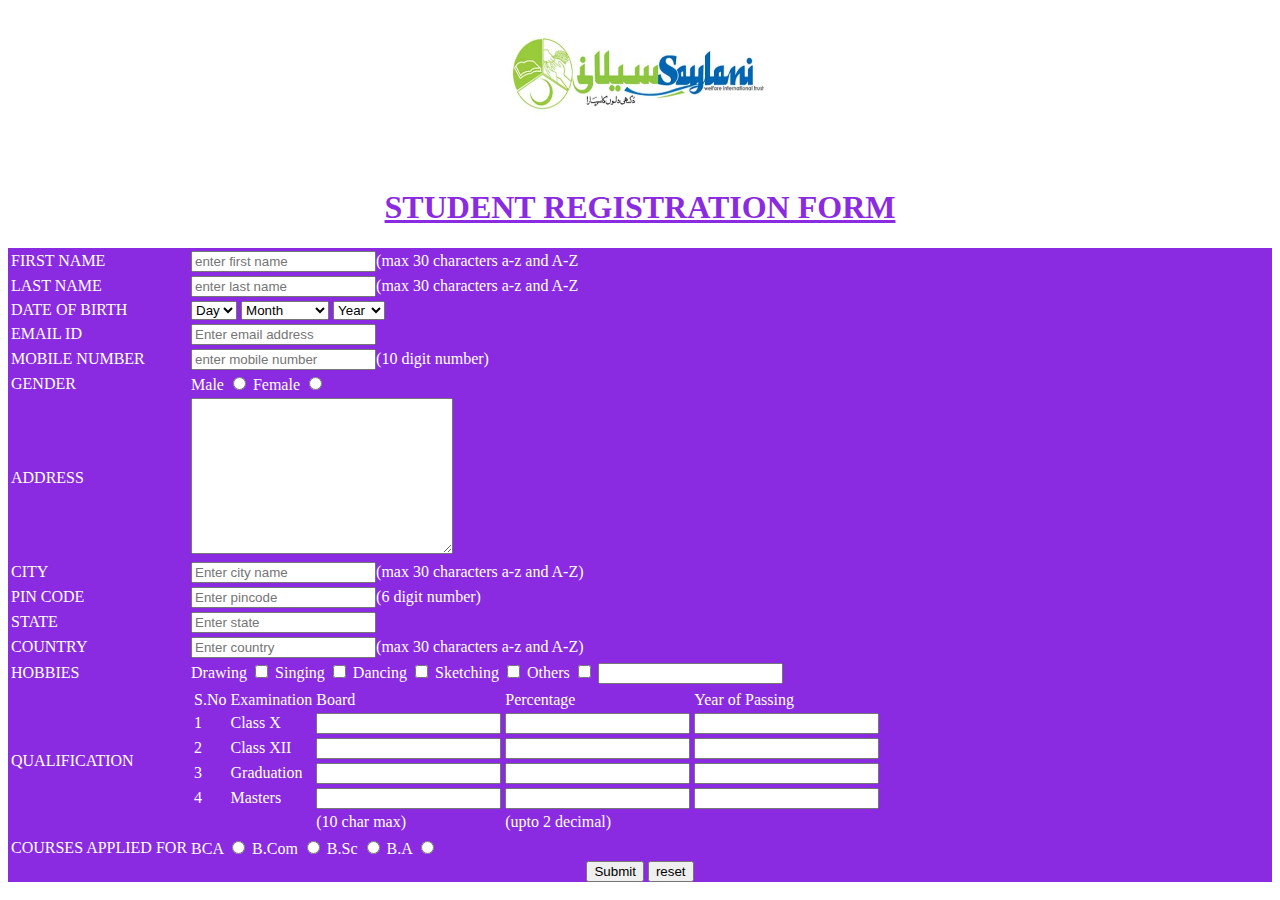
<file: assignment2/assignment2.html>
<!DOCTYPE html>
<html lang="en">
<head>
    <meta charset="UTF-8">
    <meta name="viewport" content="width=device-width, initial-scale=1.0">
    <title>student registeration form</title>
    <style>
        body{
            color: white;
        }
        .uppercase{
            text-transform: uppercase;
        }
        h1{
            color: blueviolet;
            text-align: center ;
            text-decoration: underline;
            text-transform: uppercase;
        }
        img{
            height: 156px;
    width: 268px;
}
        .image-container{
            text-align: center;
        }

        form{
            background-color: blueviolet;
        }

        .buttons{
            text-align: center;
        }
    </style>
</head>
<body>
    <div class="image-container">
        <img src="saylani-welfare.jpg" alt="">
    </div>
    <h1>
        student registration form
    </h1>
    <form action="complete.html" method="POST">
    <table>
        <tr>
            <td class="uppercase">first name</td>
            <td><input type="text" placeholder="enter first name"><span>(max 30 characters a-z and A-Z</span></td>
        </tr>
        <tr>
            <td class="uppercase">last name</td>
            <td><input type="text" placeholder="enter last name"><span>(max 30 characters a-z and A-Z</span></td>
        </tr>
        <tr>
            <td class="uppercase">date of birth</td>
            <td>
                <select name="Day" id="">
                    <option value="Day">Day</option>
                    <option value="1">1</option>
                    <option value="2">2</option>
                    <option value="3">3</option>
                    <option value="4">4</option>
                    <option value="5">5</option>
                    <option value="6">6</option>
                    <option value="7">7</option>
                    <option value="8">8</option>
                    <option value="9">9</option>
                    <option value="10">10</option>
                    <option value="11">11</option>
                    <option value="12">12</option>
                    <option value="13">13</option>
                    <option value="14">14</option>
                    <option value="15">15</option>
                    <option value="16">16</option>
                    <option value="17">17</option>
                    <option value="18">18</option>
                    <option value="19">19</option>
                    <option value="20">20</option>
                    <option value="21">21</option>
                    <option value="22">22</option>
                    <option value="23">23</option>
                    <option value="24">24</option>
                    <option value="25">25</option>
                    <option value="26">26</option>
                    <option value="27">27</option>
                    <option value="28">28</option>
                    <option value="29">29</option>
                    <option value="30">30</option>
                    <option value="31">31</option>
                </select>
                <select name="Month" id="">
                    <option value="Month">Month</option>
                    <option value="1">January</option>
                    <option value="2">Febuary</option>
                    <option value="3">March</option>
                    <option value="4">April</option>
                    <option value="5">May</option>
                    <option value="6">June</option>
                    <option value="7">July</option>
                    <option value="8">August</option>
                    <option value="9">September</option>
                    <option value="10">October</option>
                    <option value="11">November</option>
                    <option value="12">December</option>
                </select>
                <select name="Year" id="">
                    <option value="Year">Year</option>
                    <option value="2011">2011</option>
                    <option value="2010">2010</option>
                    <option value="2009">2009</option>
                    <option value="2008">2008</option>
                    <option value="2007">2007</option>
                    <option value="2006">2006</option>
                    <option value="2005">2005</option>
                    <option value="2004">2004</option>
                    <option value="2003">2003</option>
                    <option value="2002">2002</option>
                    <option value="2001">2001</option>
                    <option value="2000">2000</option>
                    <option value="1999">1999</option>
                    <option value="1998">1998</option>
                    <option value="1997">1997</option>
                    <option value="1996">1996</option>
                    <option value="1995">1995</option>
                    <option value="1994">1994</option>
                    <option value="1993">1993</option>
                    <option value="1992">1992</option>
                    <option value="1991">1991</option>
                    <option value="1990">1990</option>
                    <option value="1989">1989</option>
                    <option value="1988">1988</option>
                    <option value="1987">1987</option>
                    <option value="1986">1986</option>
                    <option value="1985">1985</option>
                    <option value="1984">1984</option>
                    <option value="1983">1983</option>
                    <option value="1982">1982</option>
                    <option value="1981">1981</option>
                    <option value="1980">1980</option>
                    <option value="1979">1979</option>
                    <option value="1978">1978</option>
                    <option value="1977">1977</option>
                    <option value="1976">1976</option>
                    <option value="1975">1975</option>
                    <option value="1974">1974</option>
                    <option value="1973">1973</option>
                    <option value="1972">1972</option>
                    <option value="1971">1971</option>
                    <option value="1970">1970</option>
                    <option value="1969">1969</option>
                    <option value="1968">1968</option>
                    <option value="1967">1967</option>
                    <option value="1966">1966</option>
                    <option value="1965">1965</option>
                    <option value="1964">1964</option>
                    <option value="1963">1963</option>
                    <option value="1962">1962</option>
                    <option value="1961">1961</option>
                    <option value="1960">1960</option>
                    <option value="1959">1959</option>
                </select>
            </td>
        </tr>
        <tr>
            <td class="uppercase">email id</td>
            <td><input type="email" placeholder="Enter email address"></td>
        </tr>
        <tr>
            <td class="uppercase">mobile number</td>
            <td><input type="text" name="" id="" placeholder="enter mobile number">(10 digit number)</td>
        </tr>
        <tr>
            <td class="uppercase">gender</td>
            <td>
                <label for="male">Male</label>
                <input type="radio" name="gender" id="male">
                <label for="male">Female</label>
                <input type="radio" name="gender" id="female">
            </td>
        </tr>
        <tr>
            <td class="uppercase">address</td>
            <td><textarea name="" id="" cols="30" rows="10"></textarea></td>
        </tr>
        <tr>
            <td class="uppercase">city</td>
            <td><input type="text" placeholder="Enter city name"><span>(max 30 characters a-z and A-Z)</span></td>
        </tr>
        <tr>
            <td class="uppercase">Pin code</td>
            <td><input type="text" placeholder="Enter pincode"><span>(6 digit number)</span></td>
        </tr>
        <tr>
            <td class="uppercase">State</td>
            <td><input type="text" name="" placeholder="Enter state" id=""></td>
        </tr>
        <tr>
            <td class="uppercase">country</td>
            <td><input type="text" placeholder="Enter country"><span>(max 30 characters a-z and A-Z)</span></td>
        </tr>
        <tr>
            <td class="uppercase">hobbies</td>
            <td>
                <label for="drawing">Drawing</label>
                <input type="checkbox" name="hobbies" id="drawing">
                <label for="singing">Singing</label>
                <input type="checkbox" name="hobbies" id="singing">
                <label for="dancing">Dancing</label>
                <input type="checkbox" name="hobbies" id="dancing">
                <label for="sketching">Sketching</label>
                <input type="checkbox" name="hobbies" id="sketching">
                <label for="others">Others</label>
                <input type="checkbox" name="hobbies" id="others">
                <input type="text" name="" id="">
            </td>
        </tr>
        <tr>
            <td class="uppercase">Qualification</td>
            <td>
                <table id="qualification">
                    <tr>
                        <td>S.No</td>
                        <td>Examination</td>
                        <td>Board</td>
                        <td>Percentage</td>
                        <td>Year of Passing</td>
                    </tr>
                    <tr>
                        <td>1</td>
                        <td>Class X</td>
                        <td><input type="text"></td>
                        <td><input type="text"></td>
                        <td><input type="text"></td>
                    </tr>
                    <tr>
                        <td>2</td>
                        <td>Class XII</td>
                        <td><input type="text"></td>
                        <td><input type="text"></td>
                        <td><input type="text"></td>
                    </tr>
                    <tr>
                        <td>3</td>
                        <td>Graduation</td>
                        <td><input type="text"></td>
                        <td><input type="text"></td>
                        <td><input type="text"></td>
                    </tr>
                    <tr>
                        <td>4</td>
                        <td>Masters</td>
                        <td><input type="text"></td>
                        <td><input type="text"></td>
                        <td><input type="text"></td>
                    </tr>
                    <tr>
                        <td></td>
                        <td></td>
                        <td>(10 char max)</td>
                        <td>(upto 2 decimal)</td>
                        <td></td>
                    </tr>
                </table>
            </td>
        </tr>
        <tr>
            <td class="uppercase">courses applied for</td>
            <td>
                <label for="bca">BCA</label>
                <input type="radio" name="qualification" id="bca">
                <label for="bcom">B.Com</label>
                <input type="radio" name="qualification" id="bcom">
                <label for="bsc">B.Sc</label>
                <input type="radio" name="qualification" id="bsc">
                <label for="ba">B.A</label>
                <input type="radio" name="qualification" id="bcom">
            </td>
        </tr>
    </table>
    <div class="buttons">
        <input type="submit">
        <input type="button" value="reset">
    </div>
        
</form>
</body>
</html>
</file>
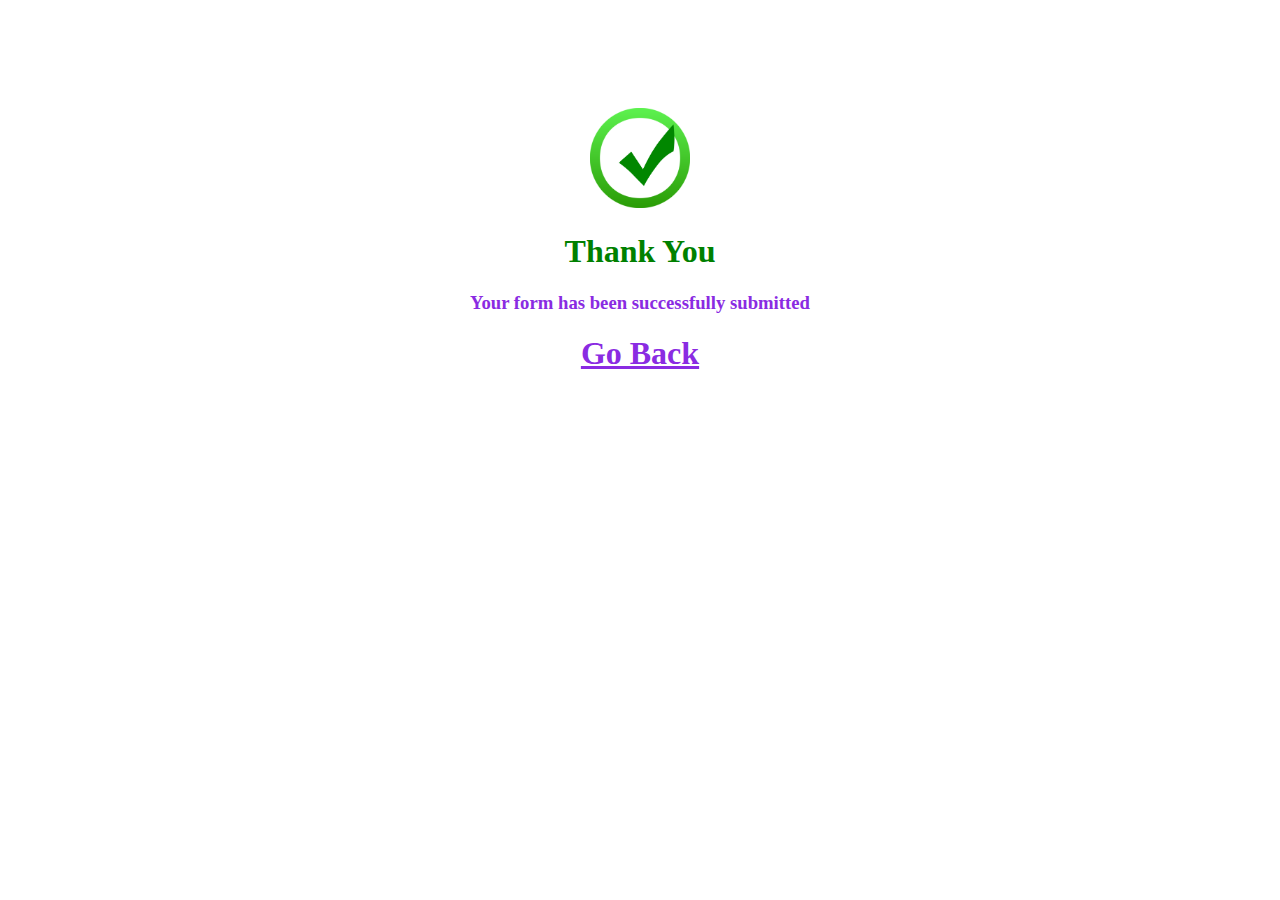
<file: assignment2/complete.html>
<!DOCTYPE html>
<html lang="en">
<head>
    <meta charset="UTF-8">
    <meta name="viewport" content="width=device-width, initial-scale=1.0">
    <title>Document</title>
    <style>
        body{
            
            text-align: center;
        }
        .image-container{
            text-align: center;
        }
        img{
            width: 100px;
            height: 100px;
        }
        .container{
            padding-top: 100px ;
        }
        h3,a{
            color: blueviolet;
        }
        h1{
            color: green;
        }
    </style>
</head>
<body>
    <div class="container">
        <div class="image-container">
            <img src="complete.png" alt="">
        </div>
        
        <h1>Thank You</h1>
        <h3>Your form has been successfully submitted</h3>
        <h1><a href="assignment2.html">Go Back</a></h1>
    </div>
    
</body>
</html>
</file>
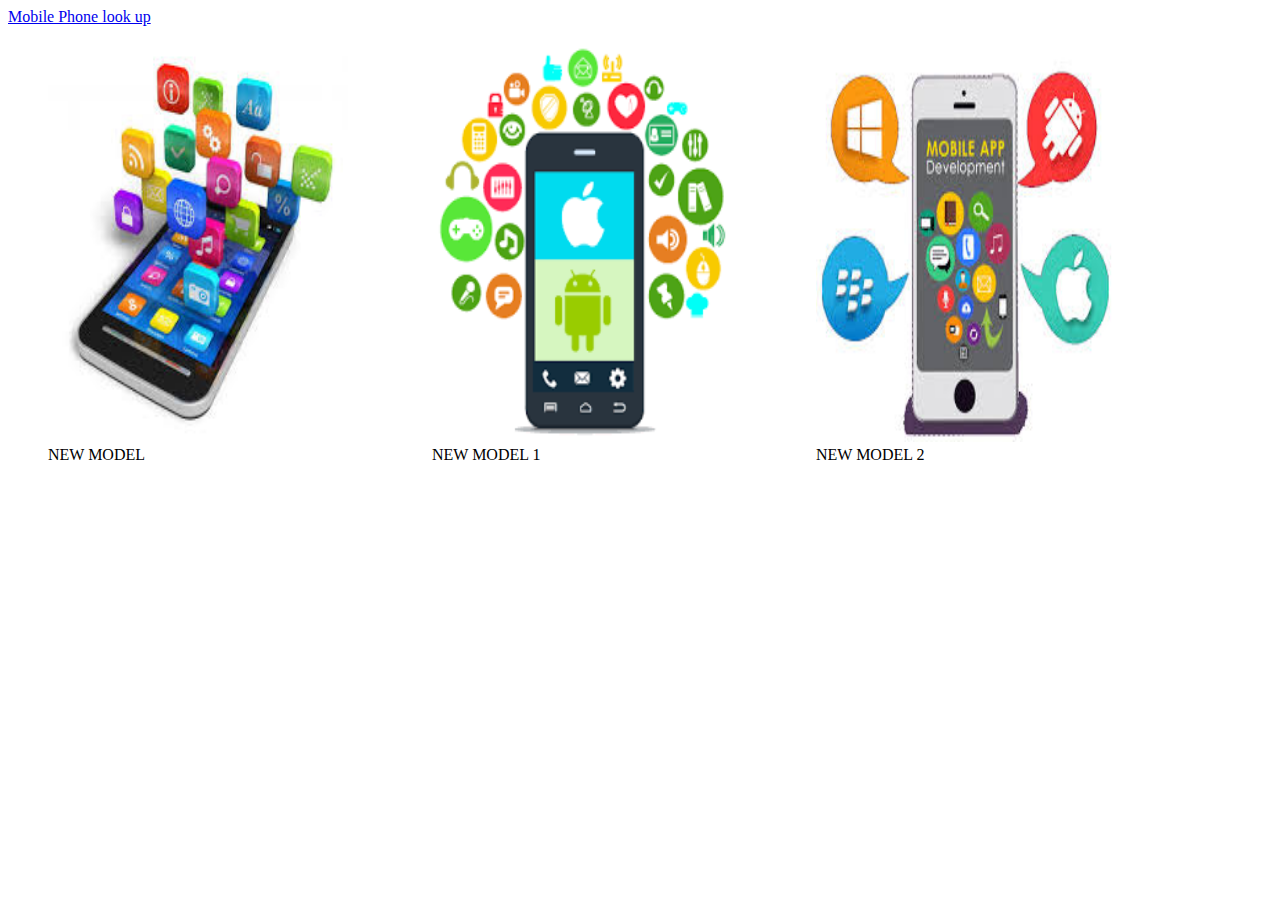
<file: Assignment 9/CHAPTER(42-48)/index1and2.html>
<!DOCTYPE html>
<html lang="en">

<head>
    <meta charset="UTF-8">
    <meta name="viewport" content="width=device-width, initial-scale=1.0">
    <meta http-equiv="X-UA-Compatible" content="ie=edge">
    <title>Document</title>
    <style>
        
        .pl{
            display:inline-block;
           }
        #p
           {
         align-items: center;
           }
           #l
           {
         align-items: center;
           }
    </style>
</head>

<body>
    <a href="javascript:void(0)" onClick="alert('Welcome To our page');"> Mobile Phone look up</a>

    <br />
    <div class="pl">    <figure ><img src="IMAGES/warda1.jpg" height="400" width="300" 
            onClick="alert('thank you for purachasing a phone from us');" />
        <br />
               <figcaption id="p">NEW MODEL</figcaption>
    </figure></div>
   <div class="pl"> <figure > <img src="IMAGES/warda2.jpg" height="400" width="300" 
            onClick="alert('thank you for purachasing a phone from us');" />
        <figcaption id="l">NEW MODEL 1</figcaption>
    </figure></div>
    </figure>
    <div class="pl"><figure><img src="IMAGES/warda3.jpg" height="400" width="300" 
            onClick="alert('thank you for purachasing a phone from us');" />
        <figcaption>NEW MODEL 2</figcaption></div>
    </figure>
    <script>

    </script>
</body>

</html>
</file>
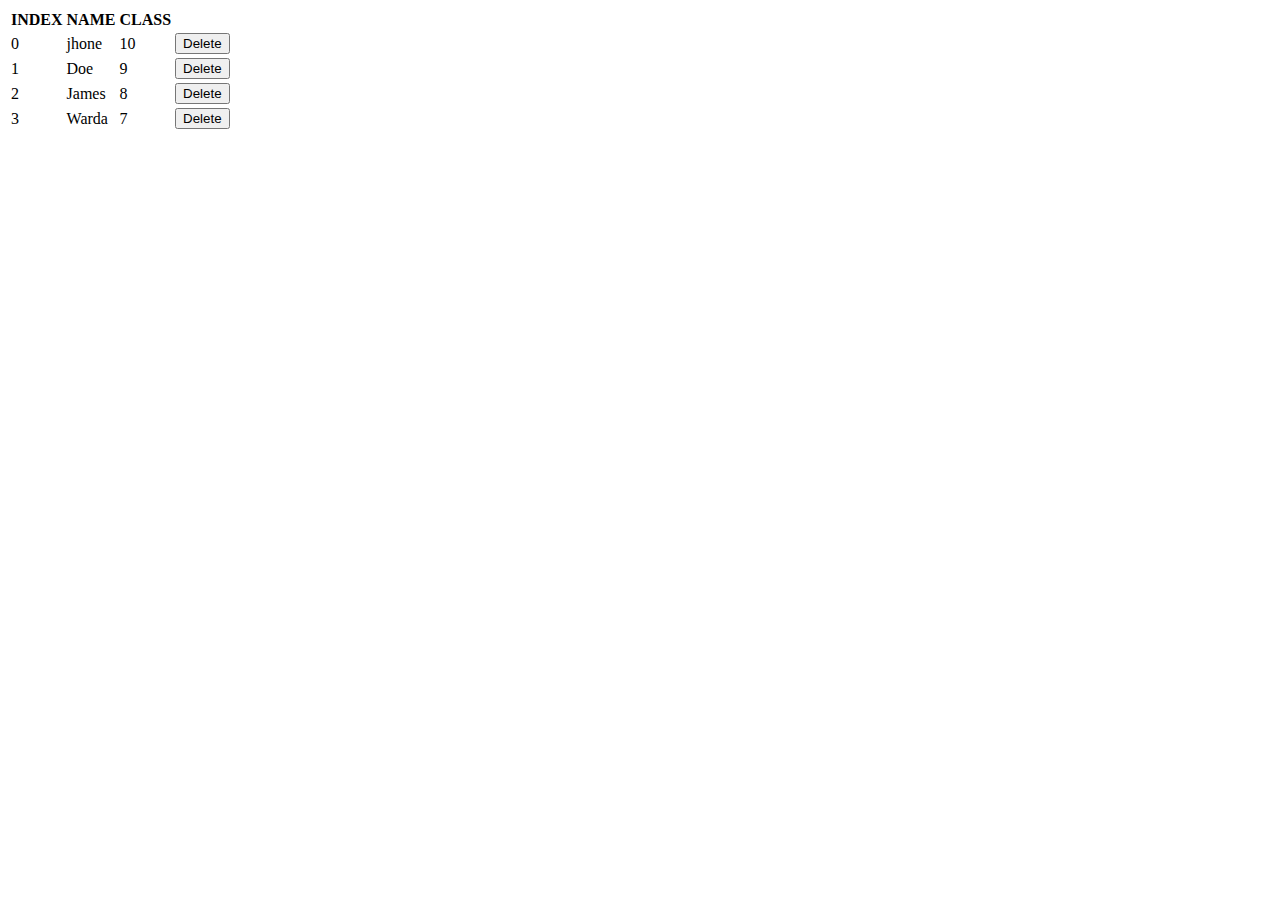
<file: Assignment 9/CHAPTER(42-48)/index3.html>
<!DOCTYPE html>
<html lang="en">

<head>
    <meta charset="UTF-8">
    <meta name="viewport" content="width=device-width, initial-scale=1.0">
    <meta http-equiv="X-UA-Compatible" content="ie=edge">
    <title>Document</title>
</head>

<body>
    <table id="warda">
        <tr>
            <th>INDEX</th>
            <th>NAME</th>
            <th>CLASS</th>
        </tr>
        <tr>
            <td>0</td>
            <td>jhone</td>
            <td>10</td>
            <td><button onClick="deleteRow(this)">Delete</button></td>
        </tr>
        <tr>
            <td>1</td>
            <td>Doe</td>
            <td>9</td>
            <td><button onClick ="deleteRow(this)">Delete</button></td>

        </tr>
        <tr>
            <td>2</td>
            <td>James</td>
            <td>8</td>
            <td><button onClick = "deleteRow(this)">Delete</button></td>

        </tr>
        <tr>
            <td>3</td>
            <td>Warda</td>
            <td>7</td>
            <td><button onClick = "deleteRow(this)">Delete</button></td>

        </tr>
    </table>
    <script>

      function deleteRow(row){
      var d = row.parentNode.parentNode.rowIndex;
      document.getElementById("warda").deleteRow(d);
   }


    </script>
</body>

</html>
</file>
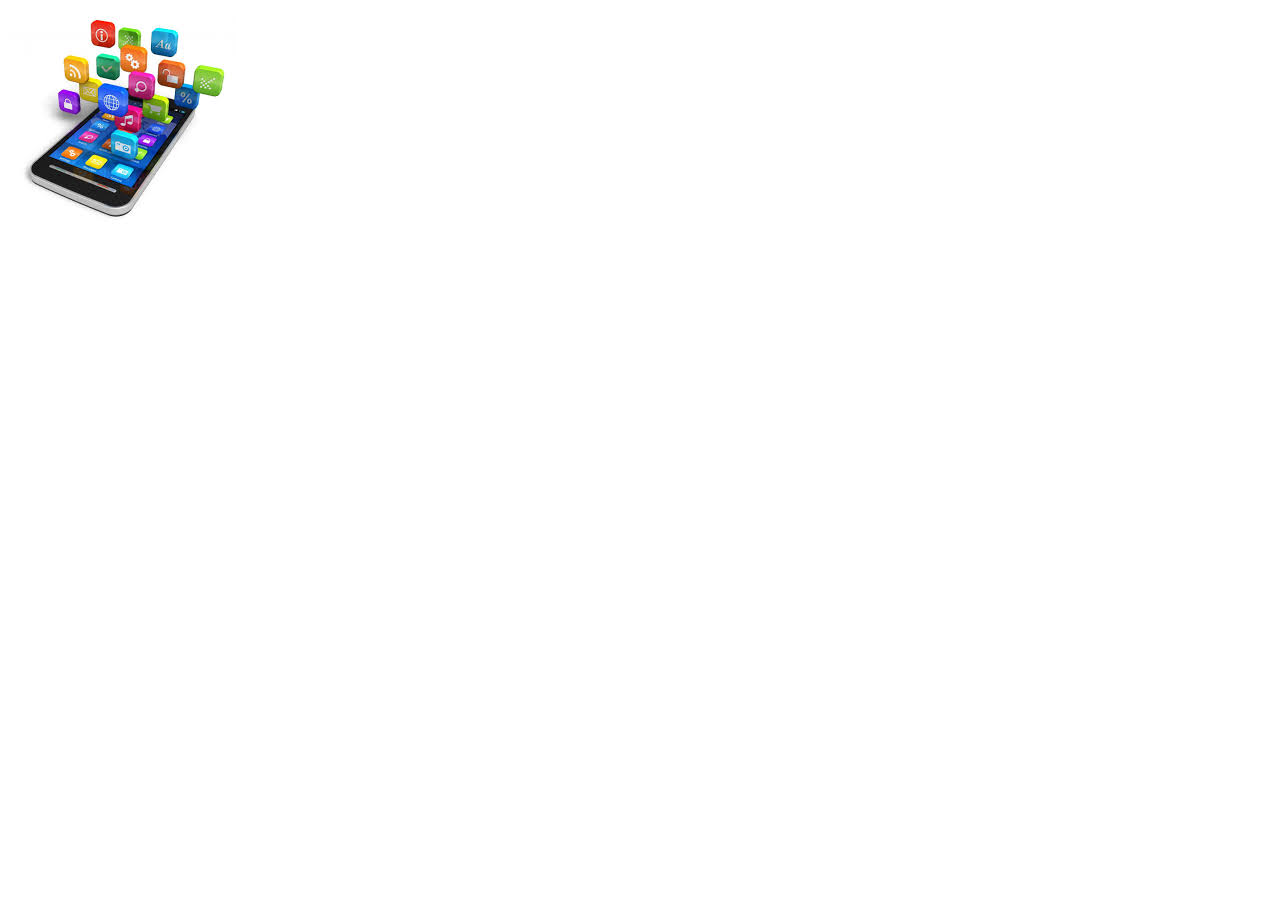
<file: Assignment 9/CHAPTER(42-48)/index4.html>
<!DOCTYPE html>
<html lang="en">
<head>
    <meta charset="UTF-8">
    <meta name="viewport" content="width=device-width, initial-scale=1.0">
    <meta http-equiv="X-UA-Compatible" content="ie=edge">
    <title>Document</title>
</head>
<body>
<img src="IMAGES/warda1.jpg" onmouseover="src='IMAGES/warda2.jpg'" onMouseout="src='IMAGES/warda1.jpg'"/>
</body>
</html>
</file>
<file: Assignment 10(Todo App)/style.css>
* {
    box-sizing: border-box;
  }
  
  /* Remove margins and padding from the list */
  ul {
    margin: 0;
    padding: 0;
  }
  
  /* Style the list items */
  ul li {
    cursor: pointer;
    position: relative;
    padding: 12px 8px 12px 40px;
    background: #eee;
    font-size: 18px;
    transition: 0.2s;
  
    /* make the list items unselectable */
    -webkit-user-select: none;
    -moz-user-select: none;
    -ms-user-select: none;
    user-select: none;
  }
  
  /* Set all odd list items to a different color (zebra-stripes) */
  ul li:nth-child(odd) {
    background: #f9f9f9;
  }
  
  /* Darker background-color on hover */
  ul li:hover {
    background: #ddd;
  }
  
  /* When clicked on, add a background color and strike out text */
  ul li.checked {
    background: #888;
    color: #fff;
    text-decoration: line-through;
  }
  
  /* Add a "checked" mark when clicked on */
  ul li.checked::before {
    content: '';
    position: absolute;
    border-color: #fff;
    border-style: solid;
    border-width: 0 2px 2px 0;
    top: 10px;
    left: 16px;
    transform: rotate(45deg);
    height: 15px;
    width: 7px;
  }
  
  /* Style the close button */
  .close {
    position: absolute;
    right: 0;
    top: 0;
    padding: 12px 16px 12px 16px;
  }
  
  .close:hover {
    background-color: #f44336;
    color: white;
  }
  
  /* Style the header */
  .header {
    background-color:black;
    padding: 30px 40px;
    color: white;
    text-align: center;
  }
  
  /* Clear floats after the header */
  .header:after {
    content: "";
    display: table;
    clear: both;
  }
  
  /* Style the input */
  input {
    margin: 0;
    border: none;
    border-radius: 0;
    width: 75%;
    padding: 10px;
    float: left;
    font-size: 16px;
  }
  
  /* Style the "Add" button */
  .addBtn {
    padding: 10px;
    width: 25%;
    background: #d9d9d9;
    color: #555;
    float: left;
    text-align: center;
    font-size: 16px;
    cursor: pointer;
    transition: 0.3s;
    border-radius: 0;
  }
  
  .addBtn:hover {
    background-color: #bbb;
  }
</file>
<file: assignment 11/style.css>
body {
    background-color: #413D3D;
}

.grid {
    width: 600px;
    height: 500px;
    margin: 0 auto;
    background-color: #fff;
    padding: 10px 50px 50px 50px;
    border: 2px solid #cbcbcb;
    
}

.grid h1 {
    font-family: "sans-serif";
    background-color: #01BBFF;
    font-size: 60px;
    text-align: center;
    color: #ffffff;
    padding: 2px 0px;
    
}

#score {
    color: #01BBFF;
    text-align: center;
    font-size: 30px;
}

.grid #question {
    font-family: "monospace";
    font-size: 30px;
    color: #01BBFF;
}

.buttons {
    margin-top: 30px;
}

#btn0, #btn1, #btn2, #btn3 {
    background-color: #01BBFF;
    width: 250px;
    font-size: 20px;
    color: #fff;
    border: 1px solid #1D3C6A;
    margin: 10px 40px 10px 0px;
    padding: 10px 10px;
}

#btn0:hover, #btn1:hover, #btn2:hover, #btn3:hover {
    cursor: pointer;
    background-color: #01BBFF;
}

#btn0:focus, #btn1:focus, #btn2:focus, #btn3:focus {
    outline: 0;
}

#progress {
    color: #2b2b2b;
    font-size: 18px;
}
</file>
<file: Assignment 8(Stop watch)/style.css>
body {
    color: #DAD6D6;
    background: #171A21;
    text-align: center;
  }
  
  #start {
    margin: 40px auto;
    text-align: center;
    color: #DAD6D6;
    background: #48633B;
    border:solid 2px #35492C;
    border-radius:5px;
    padding:16px 40px 16px;
    letter-spacing: 2px;
    cursor:pointer;
  }
  
  #stop {
    margin: 40px 5px auto;
    text-align: center;
    color: #DAD6D6;
    background: #721329;
    border:solid 2px #590F20;
    border-radius:5px;
    padding:16px 40px 16px;
    letter-spacing: 2px;
    cursor:pointer;
  }
  
  #clear {
    margin: 40px auto;
    text-align: center;
    color: #DAD6D6;
    background: #564E58;
    border:solid 2px #3E383F;
    border-radius:5px;
    padding:16px 40px 16px;
    letter-spacing: 2px;
    cursor:pointer;
  }
  
  h2
  {
    font-size: 46px;
    letter-spacing: 2px;
    margin: 200px 0 0 ;
  }
</file>
<file: assignment3/css/navbar_1.css>
html {
    box-sizing: border-box;
}

body {
    margin: 0;
    background-color: whitesmoke;
}

.nav1 {
    background-color: #316DC3;
    width: 100vw;
    text-align: center;
}
.social-sites{
    display: inline-block;
    margin: 0;
}
.social-sites > ul{
    list-style: none;
    padding: 0%;
}
.social-sites>ul>li{
    display: inline-block;
    margin: 0 20px;
}

.headline{
    display: inline-block;
    margin: 0;
}
.headline>p{
    color: white;
    margin: 0;
}
.header-buttons{
    display: inline-block;
    
}
.header-buttons>button{
    color: #427900;
    background-color: white;
}
.fa{
    color: white;
}
</file>
<file: assignment3/css/section1&2.css>
.green-text2 {
    color: rgb(0, 255, 0);
}
.blue-text {
    color: #316DC3;
}

.introduction {
    font-family: sans-serif;
    padding: 80px 101px;
}

.introduction>h2 {
    font-family: serif;
    font-weight: 600;
}

.service>img {
    width: 3vw;
}

.services {
    padding: 70px 0;
    align-items: center;
    background-color: #316DC3;
    color: white;
    font-family: serif;
}

.service>h6 {
    letter-spacing: -1px;
}

.service>p {
    font-size: 3rem;
}
</file>
<file: assignment3/css/section3.css>
.section3>h2 {
    font-family: serif;
    font-weight: 600;
    text-align: center;
    padding-top: 40px;
}

.sec3-img {
    width: 65px;
    padding: 10px 0;
}

.purpose {
    width: 90%;
    padding: 20px;
}
.purpose>div{
    box-shadow: 0px 0px 16px -5px grey;
    padding: 20px 0;
    background-color: white;
}
</file>
<file: assignment3/css/section4.css>
.section4 {
    background-color: white;
}

.mission {
    margin-bottom: 20px;
}

.mission>div {
    padding: 20px 10px;
    background-color: whitesmoke;
}

.mission-name,
.missions>h3,
.events>h3 {
    font-family: 'Merriweather', serif;
    font-weight: 600;

}

.events>div>marquee {
    font-family: sans-serif;
    overflow: hidden;
    font-size: 15px;
    max-height: 150px;
}
</file>
<file: assignment3/css/footer.css>
.image>img {
    width: 100%;
    height: auto;
}

.section5 {
    background-color: white;
    padding-top: 100px;
    padding-bottom: 100px;
}

.fa-phone,
.fa-globe,
.fa-envelope {
    color: #427900;
    margin: auto 10px;
}

.contact {
    font-size: 13px;
}

.footer-icons>i {
    width: 40px;
    height: 40px;
    margin: auto 5px;
    padding: 13px;
    border-radius: 20px;
}

footer{
    font-family: serif;
    padding-top: 30px;
}
</file>
<file: assignment7/style.css>
body {
    background-color: rgb(0, 252, 252);
}

.box {
    background-color: #3d4543;
    height: 300px;
    width: 250px;
    border-radius: 10px;
    position: relative;
    top: 80px;
    left: 40%;
}

.display {
    background-color: #222;
    width: 220px;
    position: relative;
    left: 15px;
    top: 20px;
    height: 40px;
}

.display input {
    position: relative;
    left: 2px;
    top: 2px;
    height: 35px;
    color: black;
    background-color: #bccd95;
    font-size: 21px;
    text-align: right;
}

.keys {
    position: relative;
    top: 15px;
}

.button {
    width: 40px;
    height: 30px;
    border: none;
    border-radius: 8px;
    margin-left: 17px;
    cursor: pointer;
    border-top: 2px solid transparent;
}

.button.gray {
    color: white;
    background-color: #6f6f6f;
    border-bottom: black 2px solid;
    border-top: 2px #6f6f6f solid;
}

.button.pink {
    color: black;
    background-color: #ff4561;
    border-bottom: black 2px solid;
}

.button.black {
    color: black;
    background-color: 303030;
    border-bottom: black 2px solid;
    border-top: 2px 303030 solid;
}

.button.orange {
    color: black;
    background-color: FF9933;
    border-bottom: black 2px solid;
    border-top: 2px FF9933 solid;
}

.gray:active {
    border-top: black 2px solid;
    border-bottom: 2px #6f6f6f solid;
}

.pink:active {
    border-top: black 2px solid;
    border-bottom: #ff4561 2px solid;
}

.black:active {
    border-top: black 2px solid;
    border-bottom: #303030 2px solid;
}

.orange:active {
    border-top: black 2px solid;
    border-bottom: FF9933 2px solid;
}

p {
    line-height: 10px;
}
</file>
